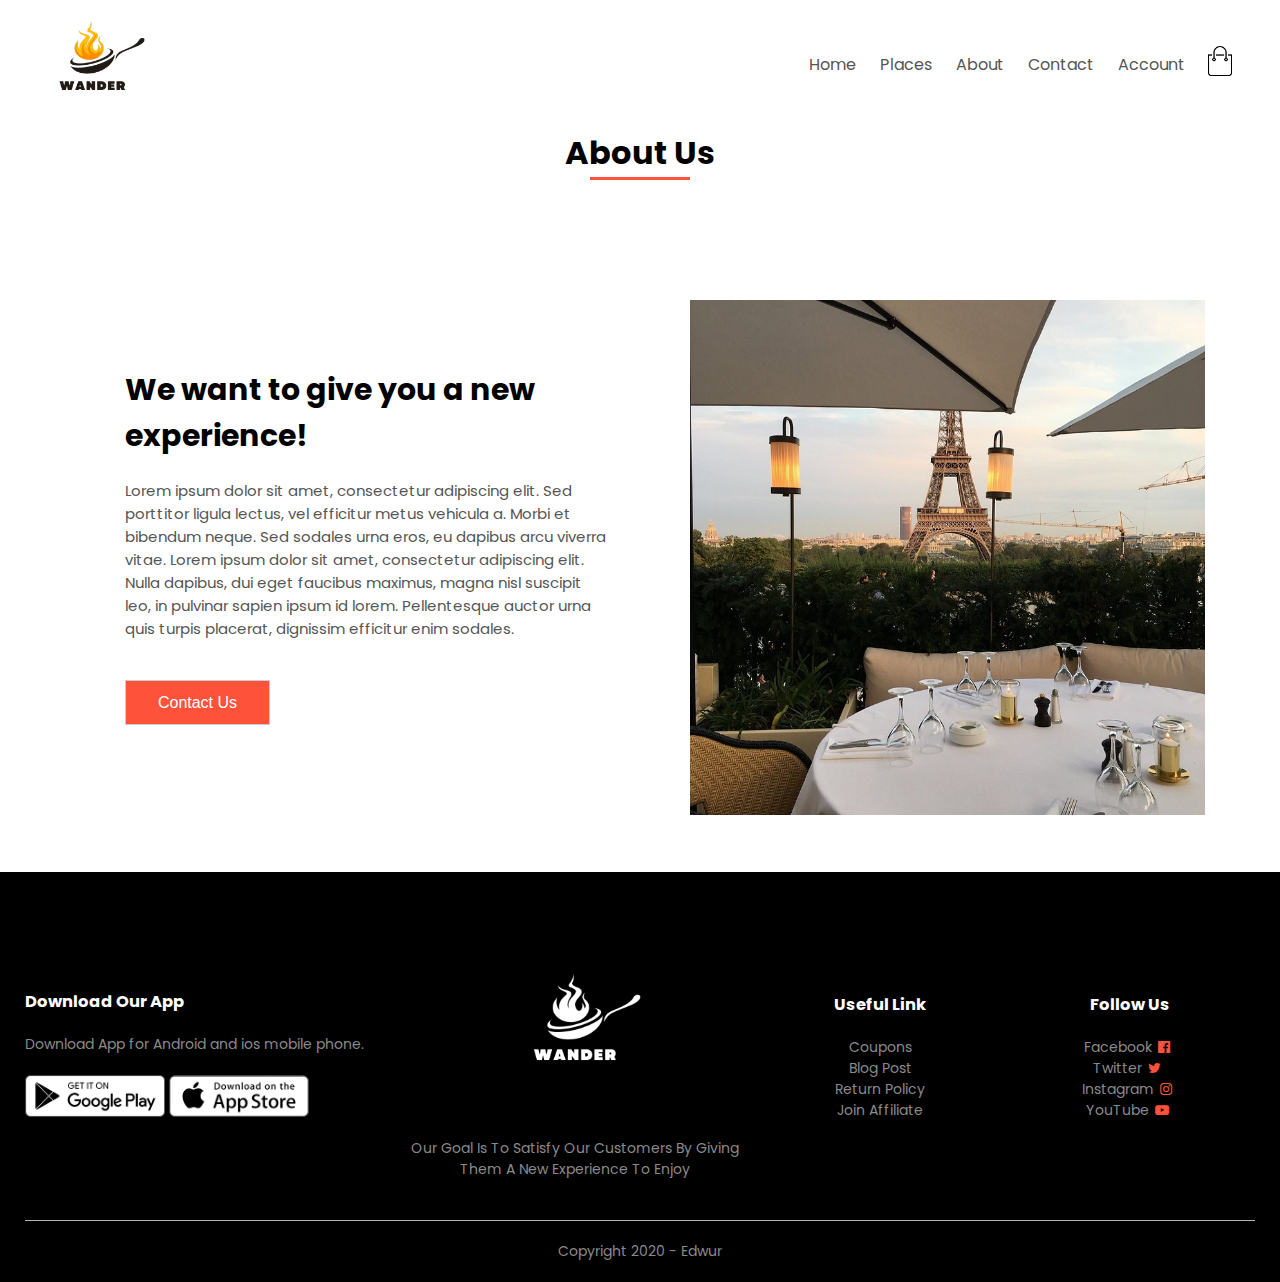
<file: about.html>
<!DOCTYPE html>
<html lang="en">
<head>
    <meta charset="UTF-8">
    <meta name="viewport" content="width=device-width, initial-scale=1.0">
    <title>All Products - Redstore </title>
    <link rel="stylesheet" href="style.css">
    <link rel="preconnect" href="https://fonts.googleapis.com">
<link rel="preconnect" href="https://fonts.gstatic.com" crossorigin>
<link href="https://fonts.googleapis.com/css2?family=Poppins:ital,wght@0,200;0,300;0,400;0,500;0,600;0,700;1,200&display=swap" rel="stylesheet">

<link rel="stylesheet" href="https://cdnjs.cloudflare.com/ajax/libs/font-awesome/4.7.0/css/font-awesome.css">
</head>
<body>    
    <div class="container">
        <div class="navbar">
            <div class="logo">
                <a href="index.html"><img src="images/food_logo1_2.png" width="100px" alt="logo"/></a>
            </div>
            <nav>
                <ul id="MenuItems">
                    <li><a href="index.html">Home</a></li>
                    <li><a href="product.html">Places</a></li>
                    <li><a href="about.html">About</a></li>
                    <li><a href="contact.html">Contact</a></li>
                    <li><a href="account.html">Account</a></li>
                </ul>
            </nav>
            <a href="cart.html"><img src="images/cart.png" width="30px" height="30px"></a>
            <img src="images/menu.png" class="menu-icon" alt="menu" onclick="menutoggle()">
        </div>
        
    </div>

    <!-- ------- About Us ---------- -->
    <div class="small-container about-us">
        <h1>About Us</h1>
        <hr class="about-us line">
        <div class="row">
            <div class="col-2 first">
                <h2>We want to give you a new experience!</h2>
                <p>Lorem ipsum dolor sit amet, consectetur adipiscing elit. Sed porttitor ligula lectus, vel efficitur metus vehicula a. Morbi et bibendum neque. Sed sodales urna eros, eu dapibus arcu viverra vitae. Lorem ipsum dolor sit amet, consectetur adipiscing elit. Nulla dapibus, dui eget faucibus maximus, magna nisl suscipit leo, in pulvinar sapien ipsum id lorem. Pellentesque auctor urna quis turpis placerat, dignissim efficitur enim sodales. </p>
                <a href="contact.html"><button class="btn contact-btn">Contact Us</button></a>
            </div>
            <div class="col-2">
                <img class="employee" src="images/eiffel-tower.jpg" alt="">
            </div>
        </div>
    </div>
    


    <!---- Footer ----->
    <div class="footer">
        <div class="container">
            <div class="row">
                <div class="footer-col-1">
                    <h3>Download Our App</h3>
                    <p>Download App for Android and ios mobile phone.</p>
                    <div class="app-logo">
                        <img src="images/play-store.png" alt="">
                        <img src="images/app-store.png" alt="">
                    </div>
                </div>
                <div class="footer-col-2">
                    <img src="images/food_logo2.png" alt="">
                    <p>Our Goal Is To Satisfy Our Customers By Giving Them A New Experience To Enjoy</p>
                </div>
                <div class="footer-col-3">
                    <h3>Useful Link</h3>
                    <ul>
                        <li>Coupons</li>
                        <li>Blog Post</li>
                        <li>Return Policy</li>
                        <li>Join Affiliate</li>
                    </ul>
                </div>
                <div class="footer-col-4">
                    <h3>Follow Us</h3>
                    <ul class="follow-us">
                        <li>Facebook<i class="fa fa-facebook-official" aria-hidden="true"></i></li>
                        <li>Twitter<i class="fa fa-twitter" aria-hidden="true"></i></li>
                        <li>Instagram<i class="fa fa-instagram" aria-hidden="true"></i></li>
                        <li>YouTube<i class="fa fa-youtube-play" aria-hidden="true"></i></li>
                    </ul>
                </div>

            </div>
            <hr>
            <p class="copyright">Copyright 2020 -  Edwur </p>
        </div>
    </div>
    <!-- JS for toggle menu -->
    <script src="script.js"></script>

</body>
</html>
</file>
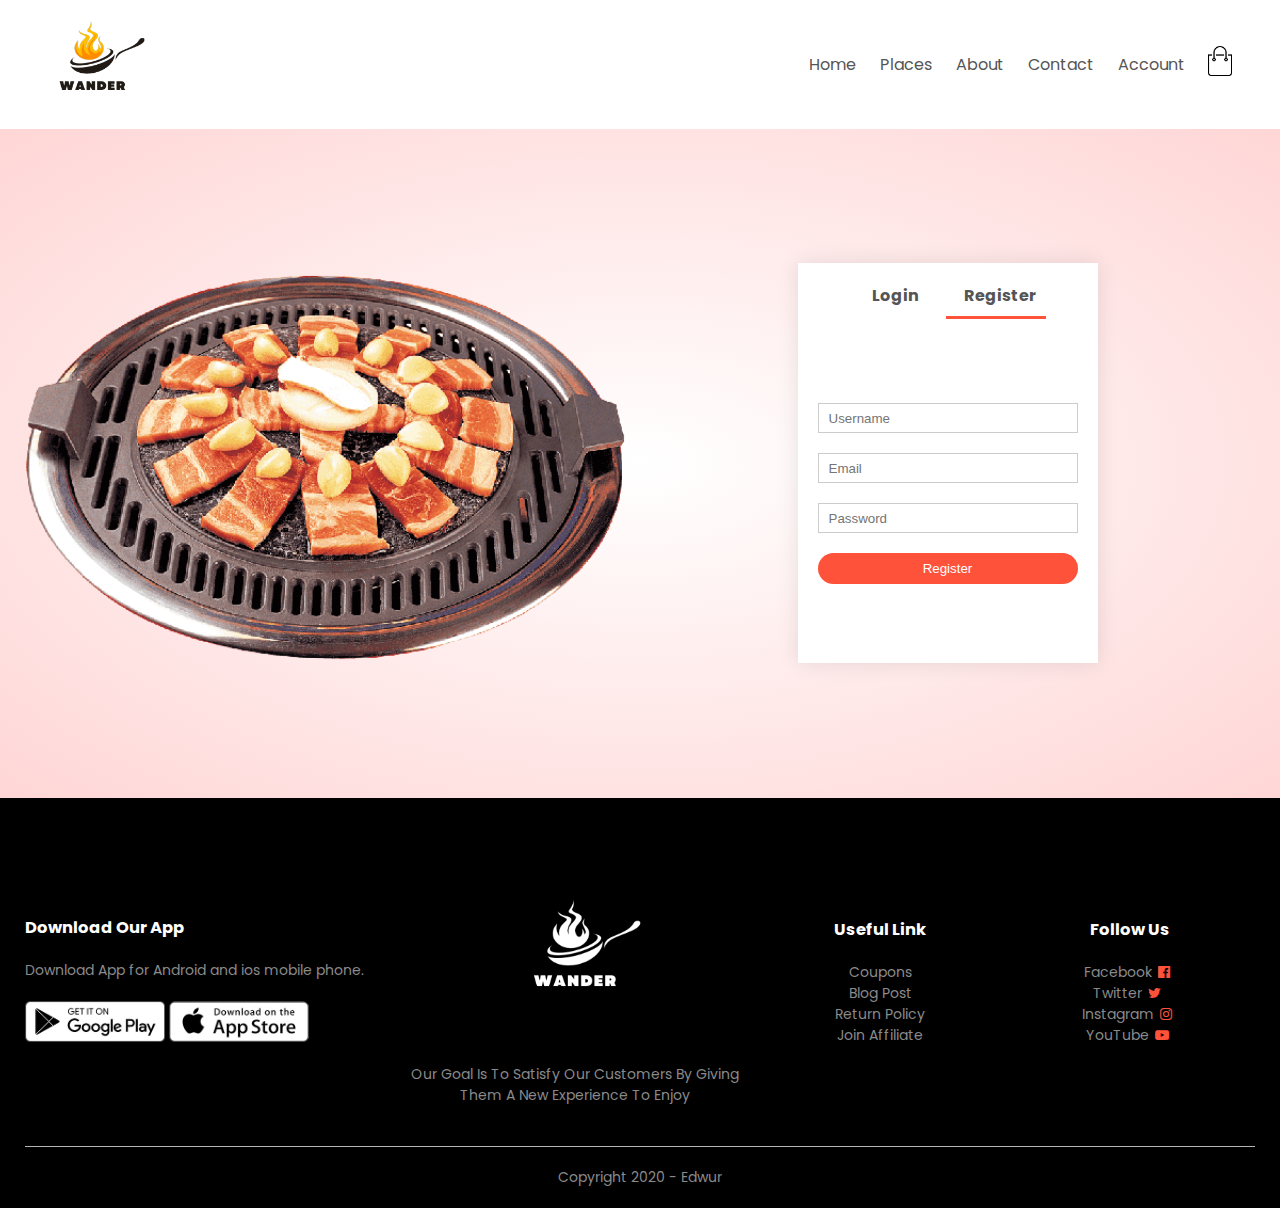
<file: account.html>
<!DOCTYPE html>
<html lang="en">
<head>
    <meta charset="UTF-8">
    <meta name="viewport" content="width=device-width, initial-scale=1.0">
    <title>All Products - Redstore </title>
    <link rel="stylesheet" href="style.css">
    <link rel="preconnect" href="https://fonts.googleapis.com">
<link rel="preconnect" href="https://fonts.gstatic.com" crossorigin>
<link href="https://fonts.googleapis.com/css2?family=Poppins:ital,wght@0,200;0,300;0,400;0,500;0,600;0,700;1,200&display=swap" rel="stylesheet">

<link rel="stylesheet" href="https://cdnjs.cloudflare.com/ajax/libs/font-awesome/4.7.0/css/font-awesome.css">
</head>
<body>    
    <div class="container">
        <div class="navbar">
            <div class="logo">
                <a href="index.html"><img src="images/food_logo1_2.png" width="100px" alt="logo"/></a>
            </div>
            <nav>
                <ul id="MenuItems">
                    <li><a href="index.html">Home</a></li>
                    <li><a href="product.html">Places</a></li>
                    <li><a href="about.html">About</a></li>
                    <li><a href="contact.html">Contact</a></li>
                    <li><a href="account.html">Account</a></li>
                </ul>
            </nav>
            <a href="cart.html"><img src="images/cart.png" width="30px" height="30px"></a>
            <img src="images/menu.png" class="menu-icon" alt="menu" onclick="menutoggle()">
        </div>
        
    </div>

    <!-- -------- account page --------- -->
    <div class="account-page">
        <div class="container">
            <div class="row">
                <div class="col-2">
                    <img src="images/korean-bbq.png" width="100%" alt="">
                </div>
                <div class="col-2">
                    <div class="form-container">
                        <div class="form-btn">
                            <span onclick="login()">Login</span>
                            <span onclick="register()">Register</span>
                            <hr id="Indicator">
                        </div>

                        <form id="LoginForm">
                            <input type="text" placeholder="Username">
                            <input type="password" placeholder="Password">
                            <button type="submit" class="btn">Login</button>
                            <a href="">Forgot Password</a>
                        </form>
                        <form id="RegForm">
                            <input type="text" placeholder="Username">
                            <input type="email" placeholder="Email">
                            <input type="password" placeholder="Password">
                            <button type="submit" class="btn">Register</button>
                        </form>
                    </div>
                </div>
            </div>
        </div>
    </div>


    <!---- Footer ----->
    <div class="footer">
        <div class="container">
            <div class="row">
                <div class="footer-col-1">
                    <h3>Download Our App</h3>
                    <p>Download App for Android and ios mobile phone.</p>
                    <div class="app-logo">
                        <img src="images/play-store.png" alt="">
                        <img src="images/app-store.png" alt="">
                    </div>
                </div>
                <div class="footer-col-2">
                    <img src="images/food_logo2.png" alt="">
                    <p>Our Goal Is To Satisfy Our Customers By Giving Them A New Experience To Enjoy</p>
                </div>
                <div class="footer-col-3">
                    <h3>Useful Link</h3>
                    <ul>
                        <li>Coupons</li>
                        <li>Blog Post</li>
                        <li>Return Policy</li>
                        <li>Join Affiliate</li>
                    </ul>
                </div>
                <div class="footer-col-4">
                    <h3>Follow Us</h3>
                    <ul class="follow-us">
                        <li>Facebook<i class="fa fa-facebook-official" aria-hidden="true"></i></li>
                        <li>Twitter<i class="fa fa-twitter" aria-hidden="true"></i></li>
                        <li>Instagram<i class="fa fa-instagram" aria-hidden="true"></i></li>
                        <li>YouTube<i class="fa fa-youtube-play" aria-hidden="true"></i></li>
                    </ul>
                </div>

            </div>
            <hr>
            <p class="copyright">Copyright 2020 -  Edwur </p>
        </div>
    </div>
    <!-- JS for toggle menu -->
    <script src="script.js"></script>

    <!-- ------- JS for toggle form -------- -->
    <script>
        let LoginForm = document.getElementById("LoginForm")
        let RegForm = document.getElementById("RegForm")
        let Indicator = document.getElementById("Indicator")

            function register(){
                RegForm.style.transform = "translateX(0px)";
                LoginForm.style.transform = "translateX(0px)";
                Indicator.style.transform = "translateX(100px)";
            }

            function login(){
                RegForm.style.transform = "translateX(300px)";
                LoginForm.style.transform = "translateX(300px)";
                Indicator.style.transform = "translateX(0px)";
            }
    </script>
</body>
</html>
</file>
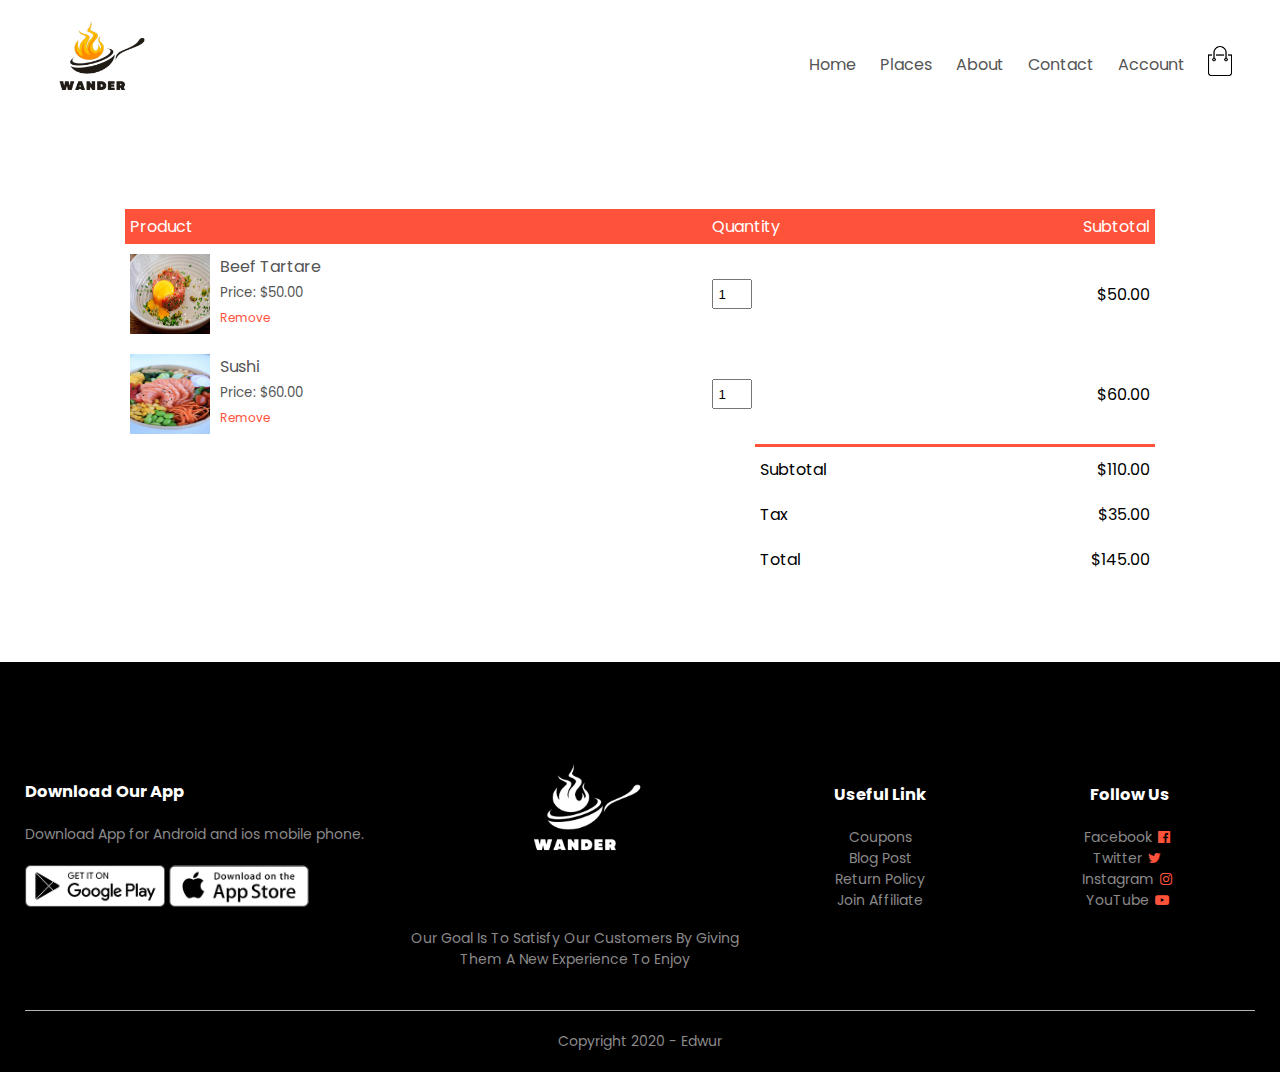
<file: cart.html>
<!DOCTYPE html>
<html lang="en">
<head>
    <meta charset="UTF-8">
    <meta name="viewport" content="width=device-width, initial-scale=1.0">
    <title>All Products - Redstore </title>
    <link rel="stylesheet" href="style.css">
    <link rel="preconnect" href="https://fonts.googleapis.com">
<link rel="preconnect" href="https://fonts.gstatic.com" crossorigin>
<link href="https://fonts.googleapis.com/css2?family=Poppins:ital,wght@0,200;0,300;0,400;0,500;0,600;0,700;1,200&display=swap" rel="stylesheet">

<link rel="stylesheet" href="https://cdnjs.cloudflare.com/ajax/libs/font-awesome/4.7.0/css/font-awesome.css">
</head>
<body>    
    <div class="container">
        <div class="navbar">
            <div class="logo">
                <a href="index.html"><img src="images/food_logo1_2.png" width="100px" alt="logo"/></a>
            </div>
            <nav>
                <ul id="MenuItems">
                    <li><a href="index.html">Home</a></li>
                    <li><a href="product.html">Places</a></li>
                    <li><a href="about.html">About</a></li>
                    <li><a href="contact.html">Contact</a></li>
                    <li><a href="account.html">Account</a></li>
                </ul>
            </nav>
            <a href="cart.html"><img src="images/cart.png" width="30px" height="30px"></a>
            <img src="images/menu.png" class="menu-icon" alt="menu" onclick="menutoggle()">
        </div>
        
    </div>

    <!-- ------ cart items details -------- -->
    <div class="small-container cart-page">

        <table>
            <tr>
                <th>Product</th>
                <th>Quantity</th>
                <th>Subtotal</th>
            </tr>
            <tr>
                <td>
                    <div class="cart-info">
                        <img src="images/beef-tartare.jpg" alt="">
                        <div>
                            <p>Beef Tartare</p>
                            <small>Price: $50.00</small>
                            <br>
                            <a href="">Remove</a>
                        </div>
                    </div>
                </td>
                <td><input type="number" value="1"></td>
                <td>$50.00</td>
            </tr>
            <tr>
                <td>
                    <div class="cart-info">
                        <img src="images/sushi-plate.jpg" alt="">
                        <div>
                            <p>Sushi</p>
                            <small>Price: $60.00</small>
                            <br>
                            <a href="">Remove</a>
                        </div>
                    </div>
                </td>
                <td><input type="number" value="1"></td>
                <td>$60.00</td>
            </tr>
            
        </table>
        
        <div class="total-price">
            <table>
                <tr>
                    <td>Subtotal</td>
                    <td>$110.00</td>
                </tr>
                <tr>
                    <td>Tax</td>
                    <td>$35.00</td>
                </tr>
                <tr>
                    <td>Total</td>
                    <td>$145.00</td>
                </tr>
            </table>
        </div>
    </div>


    <!---- Footer ----->
    <div class="footer">
        <div class="container">
            <div class="row">
                <div class="footer-col-1">
                    <h3>Download Our App</h3>
                    <p>Download App for Android and ios mobile phone.</p>
                    <div class="app-logo">
                        <img src="images/play-store.png" alt="">
                        <img src="images/app-store.png" alt="">
                    </div>
                </div>
                <div class="footer-col-2">
                    <img src="images/food_logo2.png" alt="">
                    <p>Our Goal Is To Satisfy Our Customers By Giving Them A New Experience To Enjoy</p>
                </div>
                <div class="footer-col-3">
                    <h3>Useful Link</h3>
                    <ul>
                        <li>Coupons</li>
                        <li>Blog Post</li>
                        <li>Return Policy</li>
                        <li>Join Affiliate</li>
                    </ul>
                </div>
                <div class="footer-col-4">
                    <h3>Follow Us</h3>
                    <ul class="follow-us">
                        <li>Facebook<i class="fa fa-facebook-official" aria-hidden="true"></i></li>
                        <li>Twitter<i class="fa fa-twitter" aria-hidden="true"></i></li>
                        <li>Instagram<i class="fa fa-instagram" aria-hidden="true"></i></li>
                        <li>YouTube<i class="fa fa-youtube-play" aria-hidden="true"></i></li>
                    </ul>
                </div>

            </div>
            <hr>
            <p class="copyright">Copyright 2020 -  Edwur </p>
        </div>
    </div>
    <!-- JS for toggle menu -->
    <script src="script.js"></script>

</body>
</html>
</file>
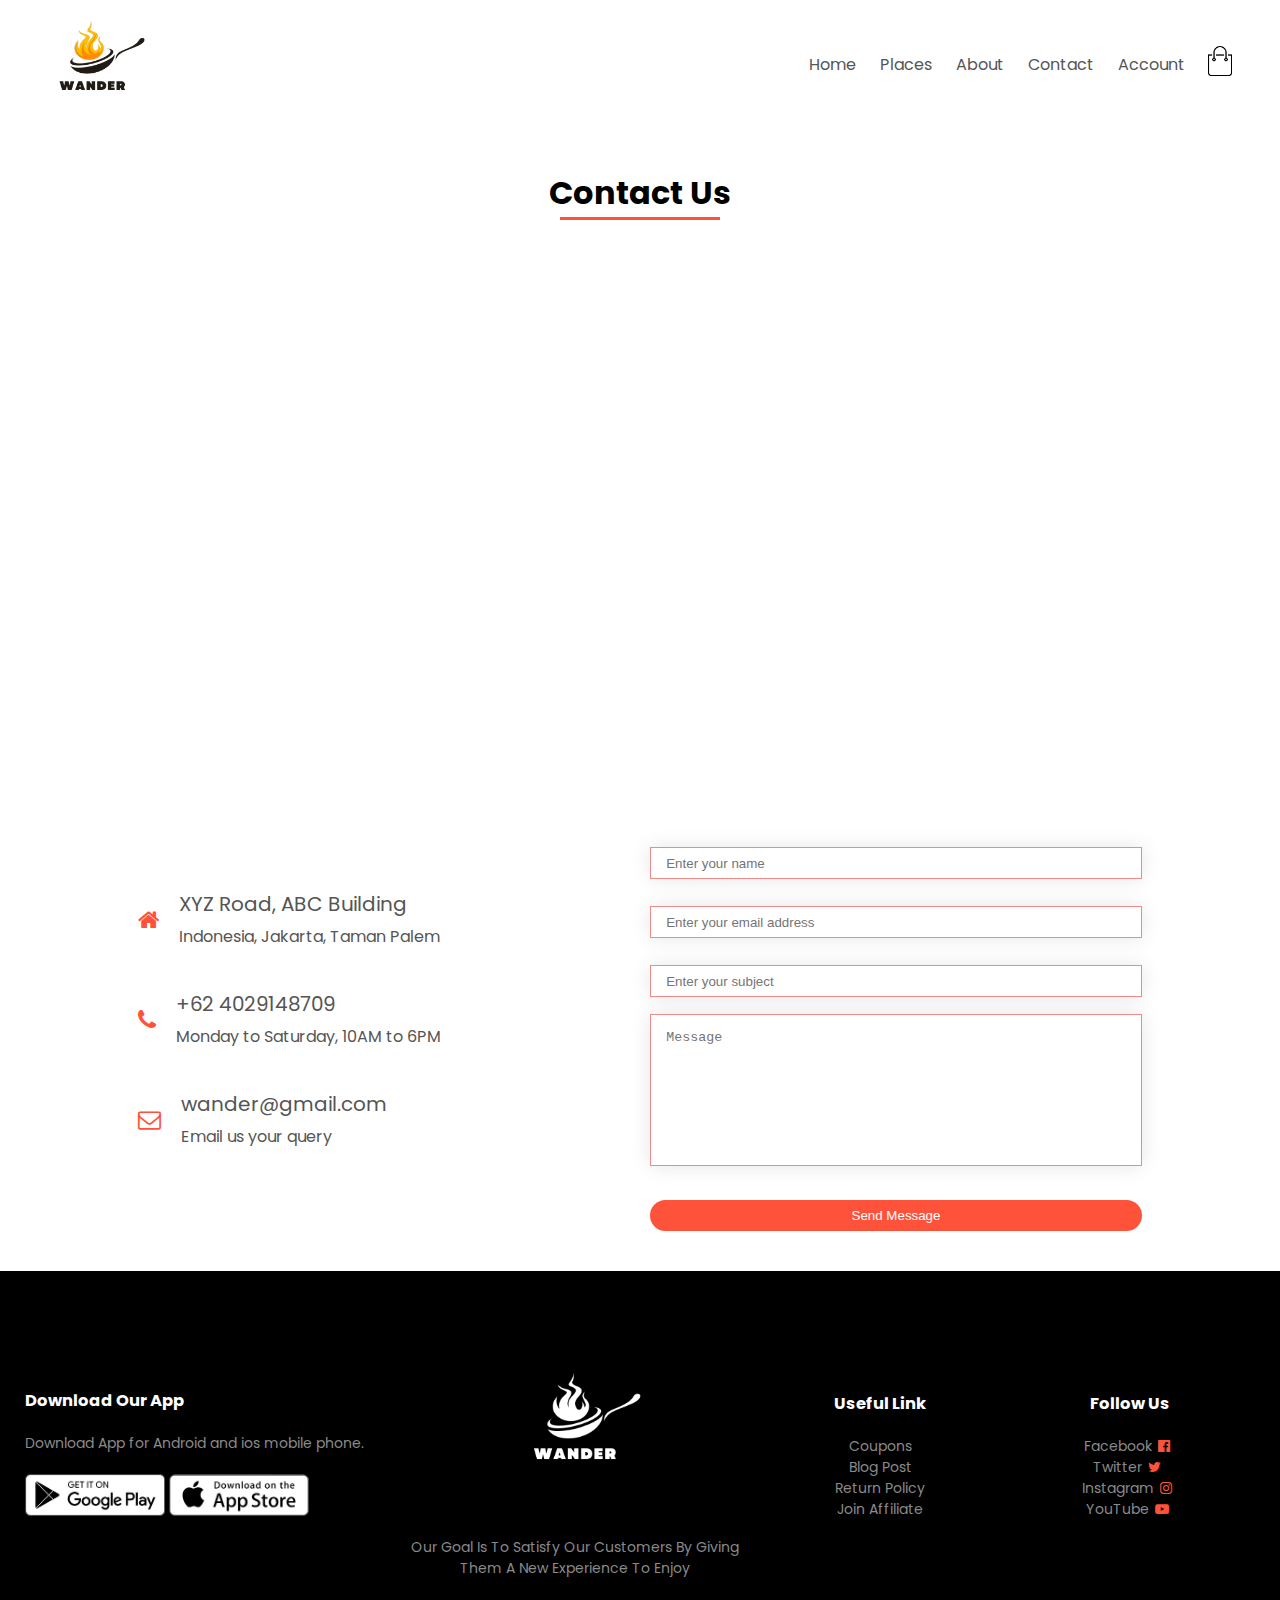
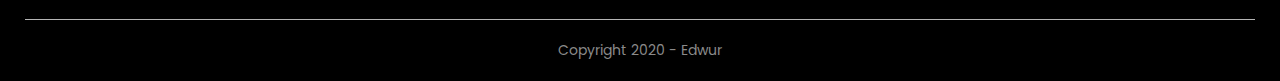
<file: contact.html>
<!DOCTYPE html>
<html lang="en">
<head>
    <meta charset="UTF-8">
    <meta name="viewport" content="width=device-width, initial-scale=1.0">
    <title>All Products - Redstore </title>
    <link rel="stylesheet" href="style.css">
    <link rel="preconnect" href="https://fonts.googleapis.com">
<link rel="preconnect" href="https://fonts.gstatic.com" crossorigin>
<link href="https://fonts.googleapis.com/css2?family=Poppins:ital,wght@0,200;0,300;0,400;0,500;0,600;0,700;1,200&display=swap" rel="stylesheet">

<link rel="stylesheet" href="https://cdnjs.cloudflare.com/ajax/libs/font-awesome/4.7.0/css/font-awesome.css">
</head>
<body>    
    <div class="container">
        <div class="navbar">
            <div class="logo">
                <a href="index.html"><img src="images/food_logo1_2.png" width="100px" alt="logo"/></a>
            </div>
            <nav>
                <ul id="MenuItems">
                    <li><a href="index.html">Home</a></li>
                    <li><a href="product.html">Places</a></li>
                    <li><a href="about.html">About</a></li>
                    <li><a href="contact.html">Contact</a></li>
                    <li><a href="account.html">Account</a></li>
                </ul>
            </nav>
            <a href="cart.html"><img src="images/cart.png" width="30px" height="30px"></a>
            <img src="images/menu.png" class="menu-icon" alt="menu" onclick="menutoggle()">
        </div>
        
    </div>
    <!-- ------- Contact Us -------- -->

    <div class="small-container contact-container">
        <h1>Contact Us</h1>
        <hr class="line">
    </div>

    <section class="location">
        <iframe src="https://www.google.com/maps/embed?pb=!1m18!1m12!1m3!1d2481.794625742212!2d0.03126567594276563!3d51.53532660866358!2m3!1f0!2f0!3f0!3m2!1i1024!2i768!4f13.1!3m3!1m2!1s0x47d8a7c7925b84c7%3A0x7f90b5df104ff590!2sInnovative%20College%20London!5e0!3m2!1sen!2sid!4v1683376587238!5m2!1sen!2sid" width="600" height="450" style="border:0;" allowfullscreen="" loading="lazy" referrerpolicy="no-referrer-when-downgrade"></iframe>
    </section>

    <section class="contact-us">
        
        <div class="row">
            <div class="contact-col">
                <div>
                    <i class="fa fa-home" aria-hidden="true"></i>
                    <span>
                        <h5>XYZ Road, ABC Building</h5>
                        <p>Indonesia, Jakarta, Taman Palem</p>
                    </span>
                </div>
                <div>
                    <i class="fa fa-phone" aria-hidden="true"></i>
                    <span>
                        <h5>+62 4029148709</h5>
                        <p>Monday to Saturday, 10AM to 6PM</p>
                    </span>
                </div>
                <div>
                    <i class="fa fa-envelope-o" aria-hidden="true"></i>
                    <span>
                        <h5>wander@gmail.com</h5>
                        <p>Email us your query</p>
                    </span>
                </div>
            </div>
            <div class="contact-col">

                <form onsubmit="sendEmail(); reset(); return false;">
                    <input type="text" name="name" placeholder="Enter your name" id="name" required>
                    <input type="email" name="email" placeholder="Enter your email address" id="email" required>
                    <input type="text" name="subject" placeholder="Enter your subject" id="subject" required>
                    <textarea rows="8" name="message" placeholder="Message" id="message" required></textarea>
                    <button type="submit" class="btn">Send Message</button>
                </form>

            <!-- -------- Email Autoresponder Functionality ---------- -->
            <script src="https://smtpjs.com/v3/smtp.js"></script>
            <script>

                function sendEmail(){
                    Email.send({
                        SecureToken: "97a1529e-d3f4-48ff-931d-61e5f20d6404", //97a1529e-d3f4-48ff-931d-61e5f20d6404
                        To : 'edwardvincentius6@gmail.com',
                        From : document.getElementById("email").value,
                        Subject : document.getElementById("subject").value,
                        Body : document.getElementById("message").value
                    }).then(
                    message => alert(message)
                    );
                }
                
            </script>
            </div>
        </div>
    </section>



    <!---- Footer ----->
    <div class="footer">
        <div class="container">
            <div class="row">
                <div class="footer-col-1">
                    <h3>Download Our App</h3>
                    <p>Download App for Android and ios mobile phone.</p>
                    <div class="app-logo">
                        <img src="images/play-store.png" alt="">
                        <img src="images/app-store.png" alt="">
                    </div>
                </div>
                <div class="footer-col-2">
                    <img src="images/food_logo2.png" alt="">
                    <p>Our Goal Is To Satisfy Our Customers By Giving Them A New Experience To Enjoy</p>
                </div>
                <div class="footer-col-3">
                    <h3>Useful Link</h3>
                    <ul>
                        <li>Coupons</li>
                        <li>Blog Post</li>
                        <li>Return Policy</li>
                        <li>Join Affiliate</li>
                    </ul>
                </div>
                <div class="footer-col-4">
                    <h3>Follow Us</h3>
                    <ul class="follow-us">
                        <li>Facebook<i class="fa fa-facebook-official" aria-hidden="true"></i></li>
                        <li>Twitter<i class="fa fa-twitter" aria-hidden="true"></i></li>
                        <li>Instagram<i class="fa fa-instagram" aria-hidden="true"></i></li>
                        <li>YouTube<i class="fa fa-youtube-play" aria-hidden="true"></i></li>
                    </ul>
                </div>

            </div>
            <hr>
            <p class="copyright">Copyright 2020 -  Edwur </p>
        </div>
    </div>
    <!-- JS for toggle menu -->
    <script src="script.js"></script>

</body>
</html>
</file>
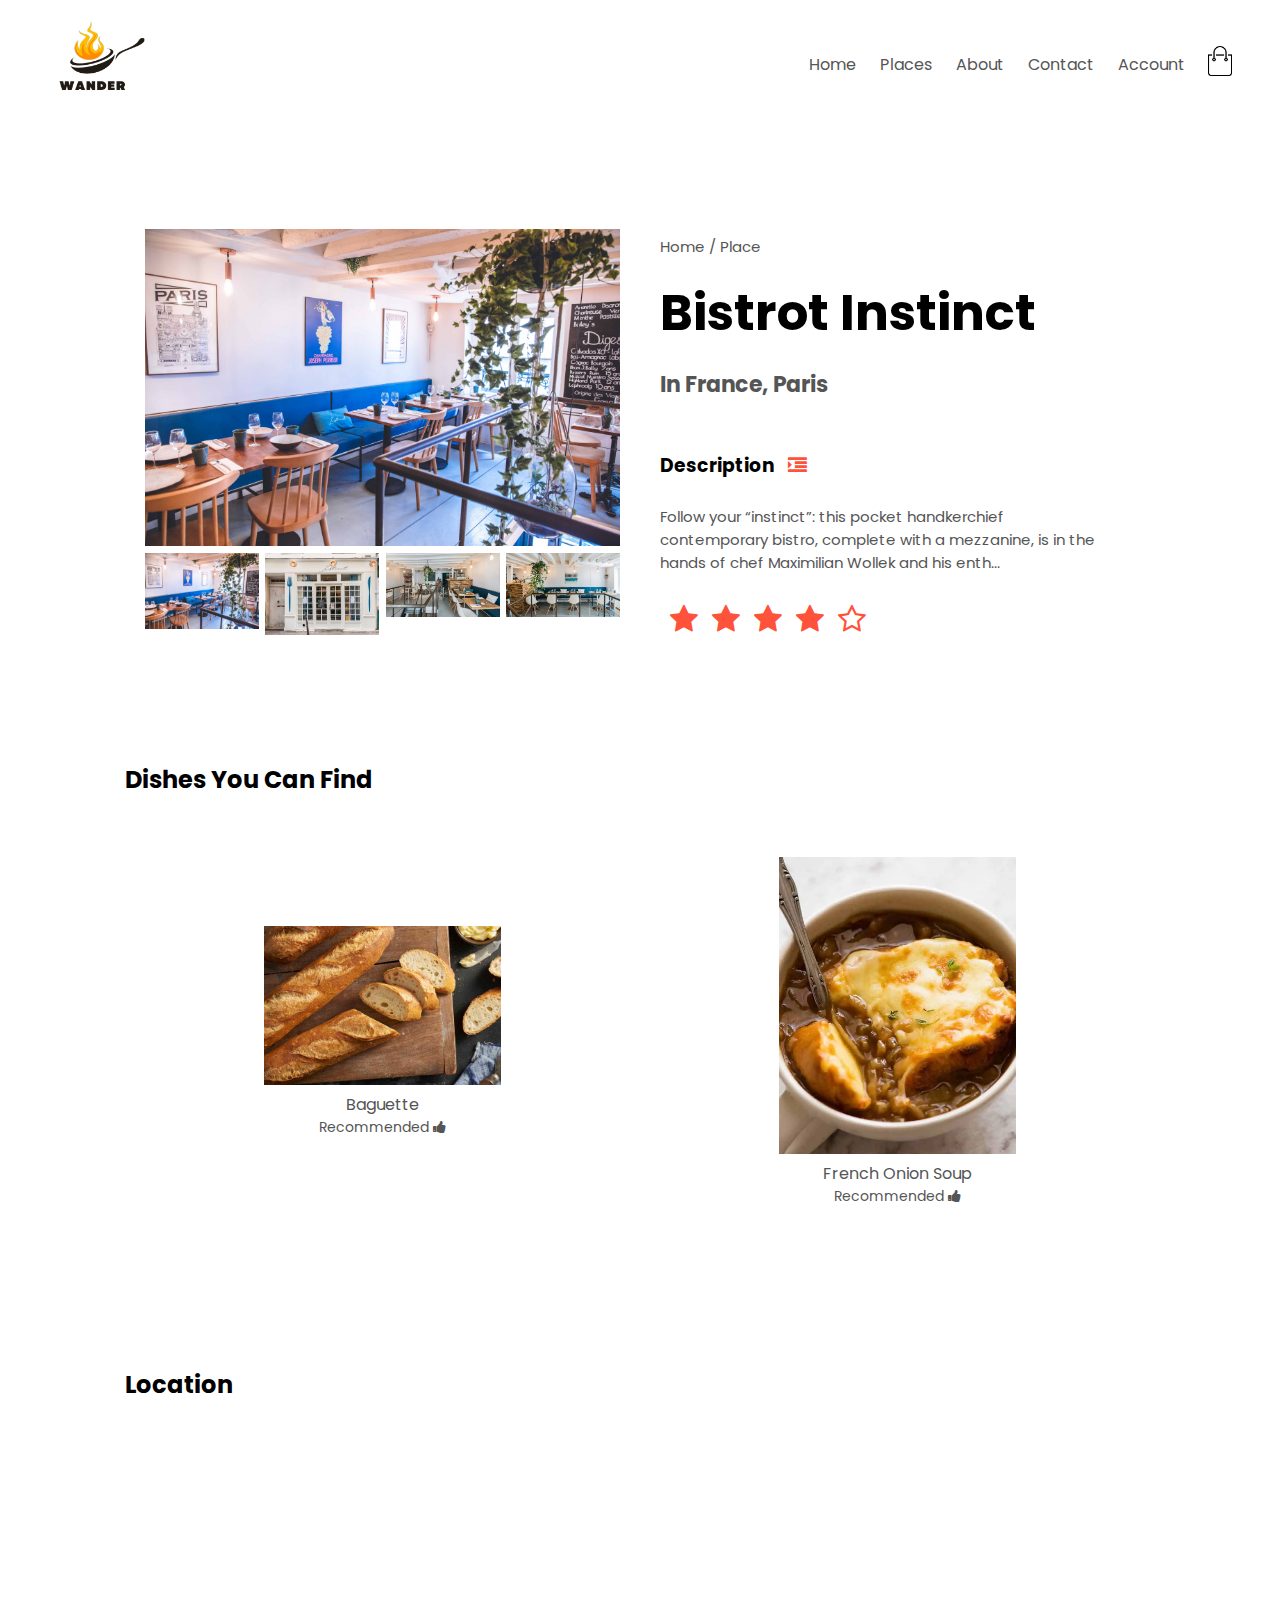
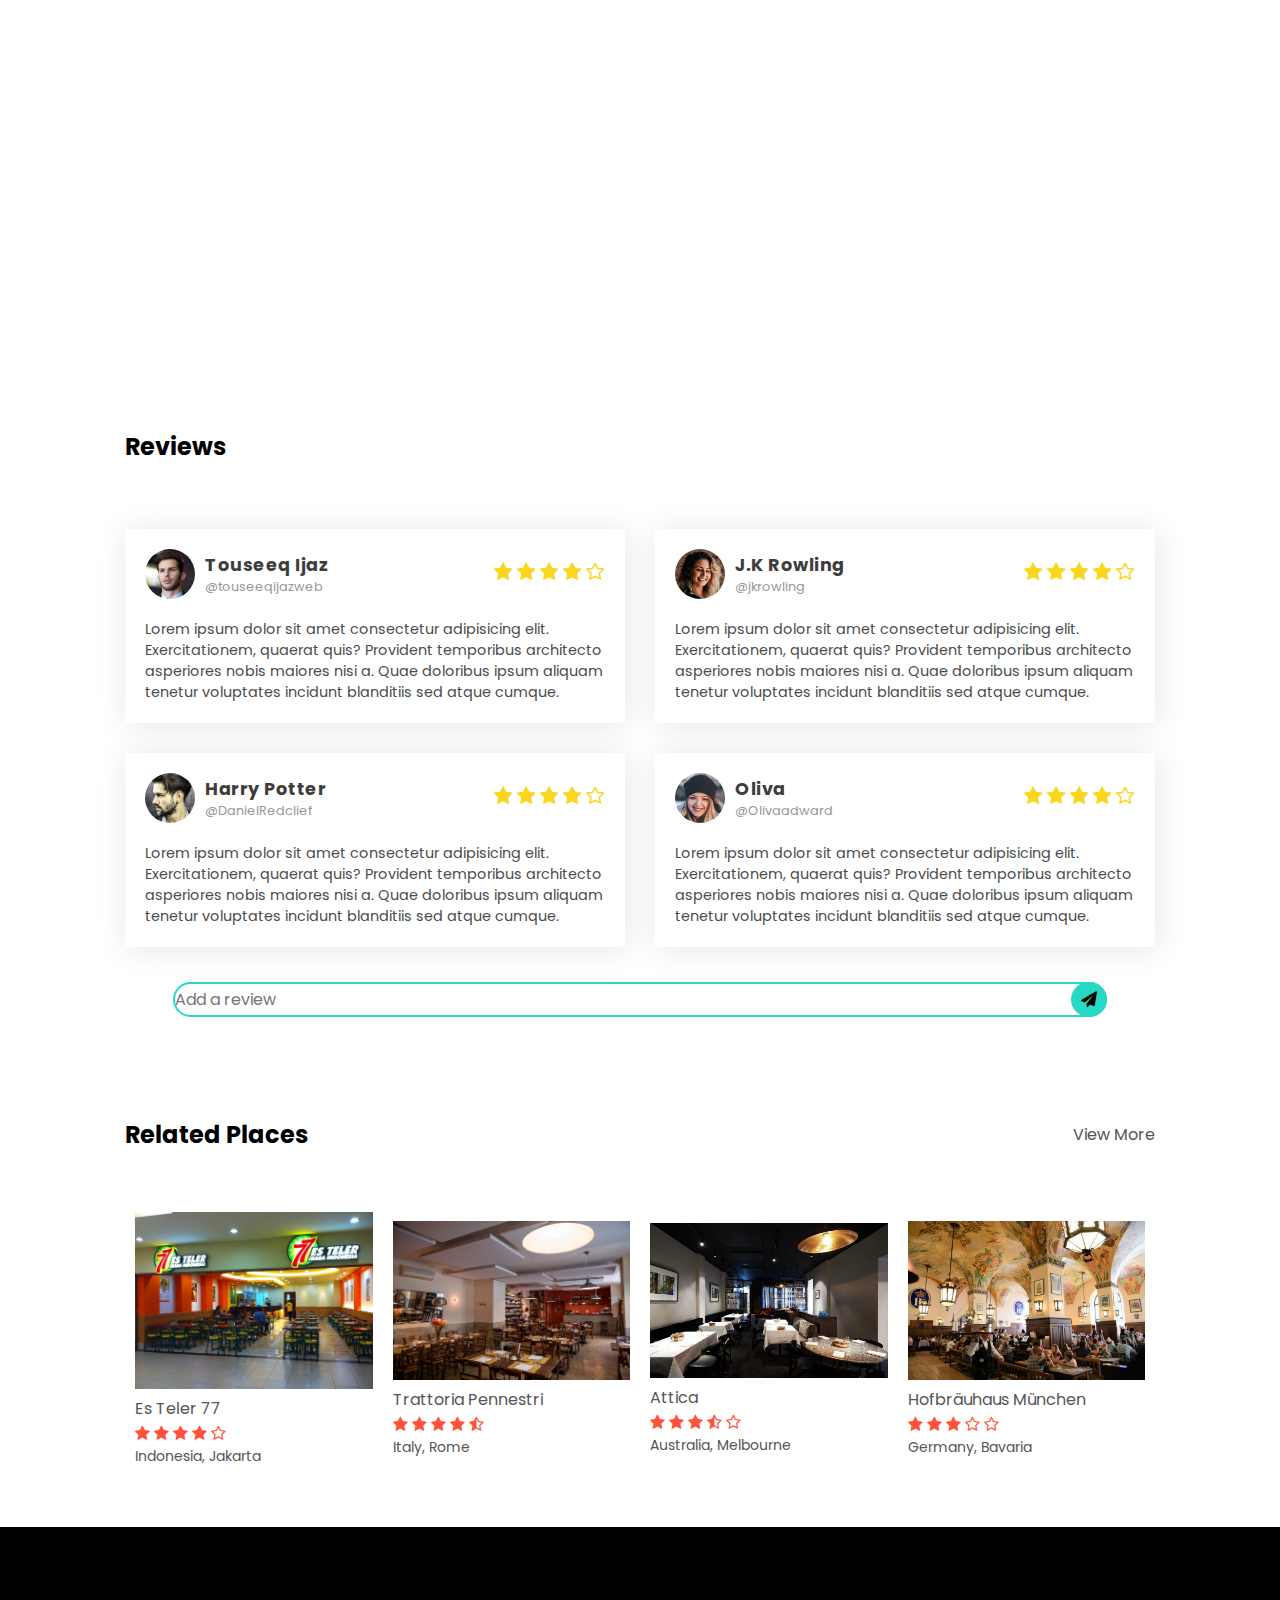
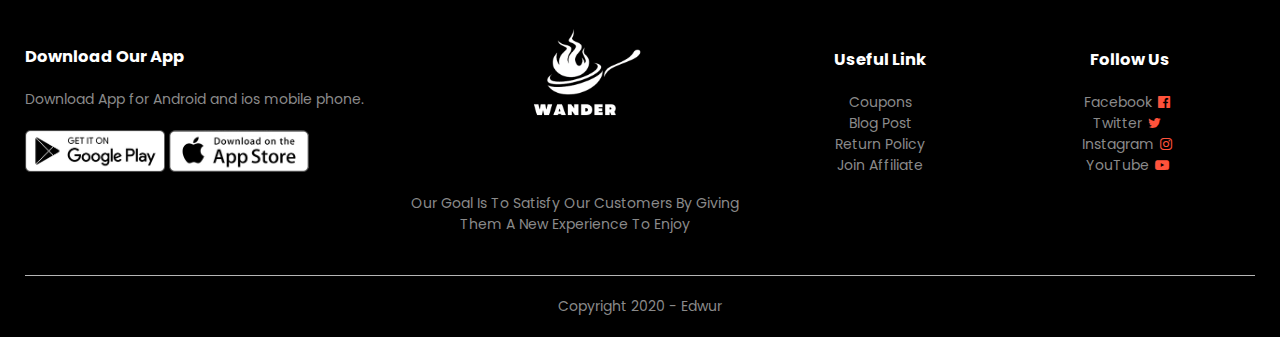
<file: product-details2.html>
<!DOCTYPE html>
<html lang="en">
<head>
    <meta charset="UTF-8">
    <meta name="viewport" content="width=device-width, initial-scale=1.0">
    <title>All Products - Redstore </title>
    <link rel="stylesheet" href="style.css">
    <link rel="preconnect" href="https://fonts.googleapis.com">
<link rel="preconnect" href="https://fonts.gstatic.com" crossorigin>
<link href="https://fonts.googleapis.com/css2?family=Poppins:ital,wght@0,200;0,300;0,400;0,500;0,600;0,700;1,200&display=swap" rel="stylesheet">

<link rel="stylesheet" href="https://cdnjs.cloudflare.com/ajax/libs/font-awesome/4.7.0/css/font-awesome.css">
<!--Fav-icon------------------------------>
<link rel="shortcut icon" href="images/fav-icon.png"/>
<!--poppins-font-family------------------->
<link rel="preconnect" href="https://fonts.gstatic.com">
<link href="https://fonts.googleapis.com/css2?family=Poppins:ital,wght@0,100;0,200;0,300;0,400;0,500;0,600;0,700;0,800;0,900;1,100;1,200;1,300;1,400;1,500;1,600;1,700;1,800;1,900&display=swap" rel="stylesheet">

</head>
<body>    
    <div class="container">
        <div class="navbar">
            <div class="logo">
                <a href="index.html"><img src="images/food_logo1_2.png" width="100px" alt="logo"/></a>
            </div>
            <nav>
                <ul id="MenuItems">
                    <li><a href="index.html">Home</a></li>
                    <li><a href="product.html">Places</a></li>
                    <li><a href="about.html">About</a></li>
                    <li><a href="contact.html">Contact</a></li>
                    <li><a href="account.html">Account</a></li>
                </ul>
            </nav>
            <a href="cart.html"><img src="images/cart.png" width="30px" height="30px"></a>
            <img src="images/menu.png" class="menu-icon" alt="menu" onclick="menutoggle()">
        </div>
        
    </div>

    <!-- ----- single product details ------- -->

    <div class="small-container single-product">
        <div class="row">
            <div class="col-2">
                <img src="images/bistrot-instinct.avif" width="100%" id="ProductImg">

                <div class="small-img-row">
                    <div class="small-img-col">
                        <img src="images/bistrot-instinct.avif" width="100%" alt="" class="small-img">
                    </div>
                    <div class="small-img-col">
                        <img src="images/bistrot-instinct2.jpg" width="100%" alt="" class="small-img">
                    </div>
                    <div class="small-img-col">
                        <img src="images/bistrot-instinct3.jpg" width="100%" alt="" class="small-img">
                    </div>
                    <div class="small-img-col">
                        <img src="images/bistrot-instinct4.jpg" width="100%" alt="" class="small-img">
                    </div>
                </div>
            </div>
            <div class="col-2">
                <p>Home / Place</p>
                <h1>Bistrot Instinct</h1>
                <h4>In France, Paris</h4>
                <h3 class="place-description">Description <i class="fa fa-indent"></i></h3>
                <br>
                <p>Follow your “instinct”: this pocket handkerchief contemporary bistro, complete with a mezzanine, is in the hands of chef Maximilian Wollek and his enth...</p>
                
                    <div class="rating-details">
                        <i class="fa fa-star"></i>
                        <i class="fa fa-star"></i>
                        <i class="fa fa-star"></i>
                        <i class="fa fa-star"></i>
                        <i class="fa fa-star-o" aria-hidden="true"></i>
                    </div>
            </div>
        
            
        </div>
    </div>

    <!--- Dishes ---->
    <div class="small-container">
        <div class="row row-2">
            <h2>Dishes You Can Find</h2>
        </div>
    </div>

    <div class="small-container">
        <div class="row">
            <div class="col-4">
                <img src="images/restaurant_2_food1.jpg" alt="">
                <h4 class="food-title">Baguette</h4>
                <p class="food-title">Recommended <i class="fa fa-thumbs-up" aria-hidden="true"></i></p>
            </div>
            <div class="col-4">
                <img src="images/french_onion_soup.webp" alt="">
                <h4 class="food-title">French Onion Soup</h4>
                <p class="food-title">Recommended <i class="fa fa-thumbs-up" aria-hidden="true"></i></p>
            </div>
            

        </div>
        
    </div>

    <!--- Location ---->
    <div class="small-container">
        <div class="row row-2">
            <h2>Location</h2>
        </div>
    </div>

    <section class="location small-location">
        <iframe src="https://www.google.com/maps/embed?pb=!1m18!1m12!1m3!1d2624.710914955737!2d2.360013975731363!3d48.863722700332204!2m3!1f0!2f0!3f0!3m2!1i1024!2i768!4f13.1!3m3!1m2!1s0x47e66faa32787fcd%3A0x375b2fb6cd6dcfef!2sBistrot%20Instinct!5e0!3m2!1sen!2sid!4v1697807850539!5m2!1sen!2sid" width="600" height="450" style="border:0;" allowfullscreen="" loading="lazy" referrerpolicy="no-referrer-when-downgrade"></iframe>
    </section>

    <!--- Reviews ---->
    <div class="small-container">
        <div class="row row-2">
            <h2>Reviews</h2>
        </div>
    </div>


        <!--Testimonials------------------->
        <section id="testimonials">
            <!--testimonials-box-container------>
            <div class="testimonial-box-container">
                <!--BOX-1-------------->
                <div class="testimonial-box">
                    <!--top------------------------->
                    <div class="box-top">
                        <!--profile----->
                        <div class="profile">
                            <!--img---->
                            <div class="profile-img">
                                <img src="images/review_4.png" />
                            </div>
                            <!--name-and-username-->
                            <div class="name-user">
                                <strong>Touseeq Ijaz</strong>
                                <span>@touseeqijazweb</span>
                            </div>
                        </div>
                        <!--reviews------>
                        <div class="reviews">
                            <i class="fa fa-star"></i>
                            <i class="fa fa-star"></i>
                            <i class="fa fa-star"></i>
                            <i class="fa fa-star"></i>
                            <i class="fa fa-star-o"></i><!--Empty star-->
                        </div>
                    </div>
                    <!--Comments---------------------------------------->
                    <div class="client-comment">
                        <p>Lorem ipsum dolor sit amet consectetur adipisicing elit. Exercitationem, quaerat quis? Provident temporibus architecto asperiores nobis maiores nisi a. Quae doloribus ipsum aliquam tenetur voluptates incidunt blanditiis sed atque cumque.</p>
                    </div>
                </div>
                <!--BOX-2-------------->
                <div class="testimonial-box">
                    <!--top------------------------->
                    <div class="box-top">
                        <!--profile----->
                        <div class="profile">
                            <!--img---->
                            <div class="profile-img">
                                <img src="images/review_3.png" />
                            </div>
                            <!--name-and-username-->
                            <div class="name-user">
                                <strong>J.K Rowling</strong>
                                <span>@jkrowling</span>
                            </div>
                        </div>
                        <!--reviews------>
                        <div class="reviews">
                            <i class="fa fa-star"></i>
                            <i class="fa fa-star"></i>
                            <i class="fa fa-star"></i>
                            <i class="fa fa-star"></i>
                            <i class="fa fa-star-o"></i><!--Empty star-->
                        </div>
                    </div>
                    <!--Comments---------------------------------------->
                    <div class="client-comment">
                        <p>Lorem ipsum dolor sit amet consectetur adipisicing elit. Exercitationem, quaerat quis? Provident temporibus architecto asperiores nobis maiores nisi a. Quae doloribus ipsum aliquam tenetur voluptates incidunt blanditiis sed atque cumque.</p>
                    </div>
                </div>
                <!--BOX-3-------------->
                <div class="testimonial-box">
                    <!--top------------------------->
                    <div class="box-top">
                        <!--profile----->
                        <div class="profile">
                            <!--img---->
                            <div class="profile-img">
                                <img src="images/review_2.png" />
                            </div>
                            <!--name-and-username-->
                            <div class="name-user">
                                <strong>Harry Potter</strong>
                                <span>@DanielRedclief</span>
                            </div>
                        </div>
                        <!--reviews------>
                        <div class="reviews">
                            <i class="fa fa-star"></i>
                            <i class="fa fa-star"></i>
                            <i class="fa fa-star"></i>
                            <i class="fa fa-star"></i>
                            <i class="fa fa-star-o"></i><!--Empty star-->
                        </div>
                    </div>
                    <!--Comments---------------------------------------->
                    <div class="client-comment">
                        <p>Lorem ipsum dolor sit amet consectetur adipisicing elit. Exercitationem, quaerat quis? Provident temporibus architecto asperiores nobis maiores nisi a. Quae doloribus ipsum aliquam tenetur voluptates incidunt blanditiis sed atque cumque.</p>
                    </div>
                </div>
                <!--BOX-4-------------->
                <div class="testimonial-box">
                    <!--top------------------------->
                    <div class="box-top">
                        <!--profile----->
                        <div class="profile">
                            <!--img---->
                            <div class="profile-img">
                                <img src="images/review_1.png" />
                            </div>
                            <!--name-and-username-->
                            <div class="name-user">
                                <strong>Oliva</strong>
                                <span>@Olivaadward</span>
                            </div>
                        </div>
                        <!--reviews------>
                        <div class="reviews">
                            <i class="fa fa-star"></i>
                            <i class="fa fa-star"></i>
                            <i class="fa fa-star"></i>
                            <i class="fa fa-star"></i>
                            <i class="fa fa-star-o"></i><!--Empty star-->
                        </div>
                    </div>
                    <!--Comments---------------------------------------->
                    <div class="client-comment">
                        <p>Lorem ipsum dolor sit amet consectetur adipisicing elit. Exercitationem, quaerat quis? Provident temporibus architecto asperiores nobis maiores nisi a. Quae doloribus ipsum aliquam tenetur voluptates incidunt blanditiis sed atque cumque.</p>
                    </div>
                </div>
            </div>
            <span class="input-container">
            <input type="text" placeholder="Add a review" class="review-input" />
            <span class="send-button"><i class="fa fa-paper-plane" aria-hidden="true"></i></span>
            </span>
        </section>



    <!-- ------- title ------- -->
        <div class="small-container">
            <div class="row row-2">
                <h2>Related Places</h2>
                <p>View More</p>
            </div>
        </div>

    <!-- ------- products ------ -->

    <div class="small-container">
        <div class="row">
            <div class="col-4">
                <img src="images/restaurant_5.jpg" alt="">
                <h4>Es Teler 77</h4>
                <div class="rating">
                    <i class="fa fa-star"></i>
                    <i class="fa fa-star"></i>
                    <i class="fa fa-star"></i>
                    <i class="fa fa-star"></i>
                    <i class="fa fa-star-o" aria-hidden="true"></i>
                </div>
                <p>Indonesia, Jakarta</p>
            </div>
            <div class="col-4">
                <img src="images/restaurant_6_2.png" alt="">
                <h4>Trattoria Pennestri</h4>
                <div class="rating">
                    <i class="fa fa-star"></i>
                    <i class="fa fa-star"></i>
                    <i class="fa fa-star"></i>
                    <i class="fa fa-star"></i>
                    <i class="fa fa-star-half-o" aria-hidden="true"></i>
                </div>
                <p>Italy, Rome</p>
            </div>
            <div class="col-4">
                <img src="images/restaurant_7.jpg" alt="">
                <h4>Attica</h4>
                <div class="rating">
                    <i class="fa fa-star"></i>
                    <i class="fa fa-star"></i>
                    <i class="fa fa-star"></i>
                    <i class="fa fa-star-half-o"></i>
                    <i class="fa fa-star-o" aria-hidden="true"></i>
                </div>
                <p>Australia, Melbourne</p>
            </div>
            <div class="col-4">
                <img src="images/restaurant_8.jpg" alt="">
                <h4>Hofbräuhaus München</h4>
                <div class="rating">
                    <i class="fa fa-star"></i>
                    <i class="fa fa-star"></i>
                    <i class="fa fa-star"></i>
                    <i class="fa fa-star-o"></i>
                    <i class="fa fa-star-o" aria-hidden="true"></i>
                </div>
                <p>Germany, Bavaria</p>
            </div>

        </div>
        
    </div>

    <!---- Footer ----->
    <div class="footer">
        <div class="container">
            <div class="row">
                <div class="footer-col-1">
                    <h3>Download Our App</h3>
                    <p>Download App for Android and ios mobile phone.</p>
                    <div class="app-logo">
                        <img src="images/play-store.png" alt="">
                        <img src="images/app-store.png" alt="">
                    </div>
                </div>
                <div class="footer-col-2">
                    <img src="images/food_logo2.png" alt="">
                    <p>Our Goal Is To Satisfy Our Customers By Giving Them A New Experience To Enjoy</p>
                </div>
                <div class="footer-col-3">
                    <h3>Useful Link</h3>
                    <ul>
                        <li>Coupons</li>
                        <li>Blog Post</li>
                        <li>Return Policy</li>
                        <li>Join Affiliate</li>
                    </ul>
                </div>
                <div class="footer-col-4">
                    <h3>Follow Us</h3>
                    <ul class="follow-us">
                        <li>Facebook<i class="fa fa-facebook-official" aria-hidden="true"></i></li>
                        <li>Twitter<i class="fa fa-twitter" aria-hidden="true"></i></li>
                        <li>Instagram<i class="fa fa-instagram" aria-hidden="true"></i></li>
                        <li>YouTube<i class="fa fa-youtube-play" aria-hidden="true"></i></li>
                    </ul>
                </div>

            </div>
            <hr>
            <p class="copyright">Copyright 2020 -  Edwur </p>
        </div>
    </div>
    <!-- JS for toggle menu -->
    <script src="script.js"></script>

    <!-- js for product gallery -->
    <script>
        let ProductImg = document.getElementById("ProductImg");
        let SmallImg = document.getElementsByClassName("small-img"); //an array

        SmallImg[0].onclick = function() {
            ProductImg.src = SmallImg[0].src;
        }
        SmallImg[1].onclick = function() {
            ProductImg.src = SmallImg[1].src;
        }
        SmallImg[2].onclick = function() {
            ProductImg.src = SmallImg[2].src;
        }
        SmallImg[3].onclick = function() {
            ProductImg.src = SmallImg[3].src;
        }

    </script>
    
</body>
</html>
</file>
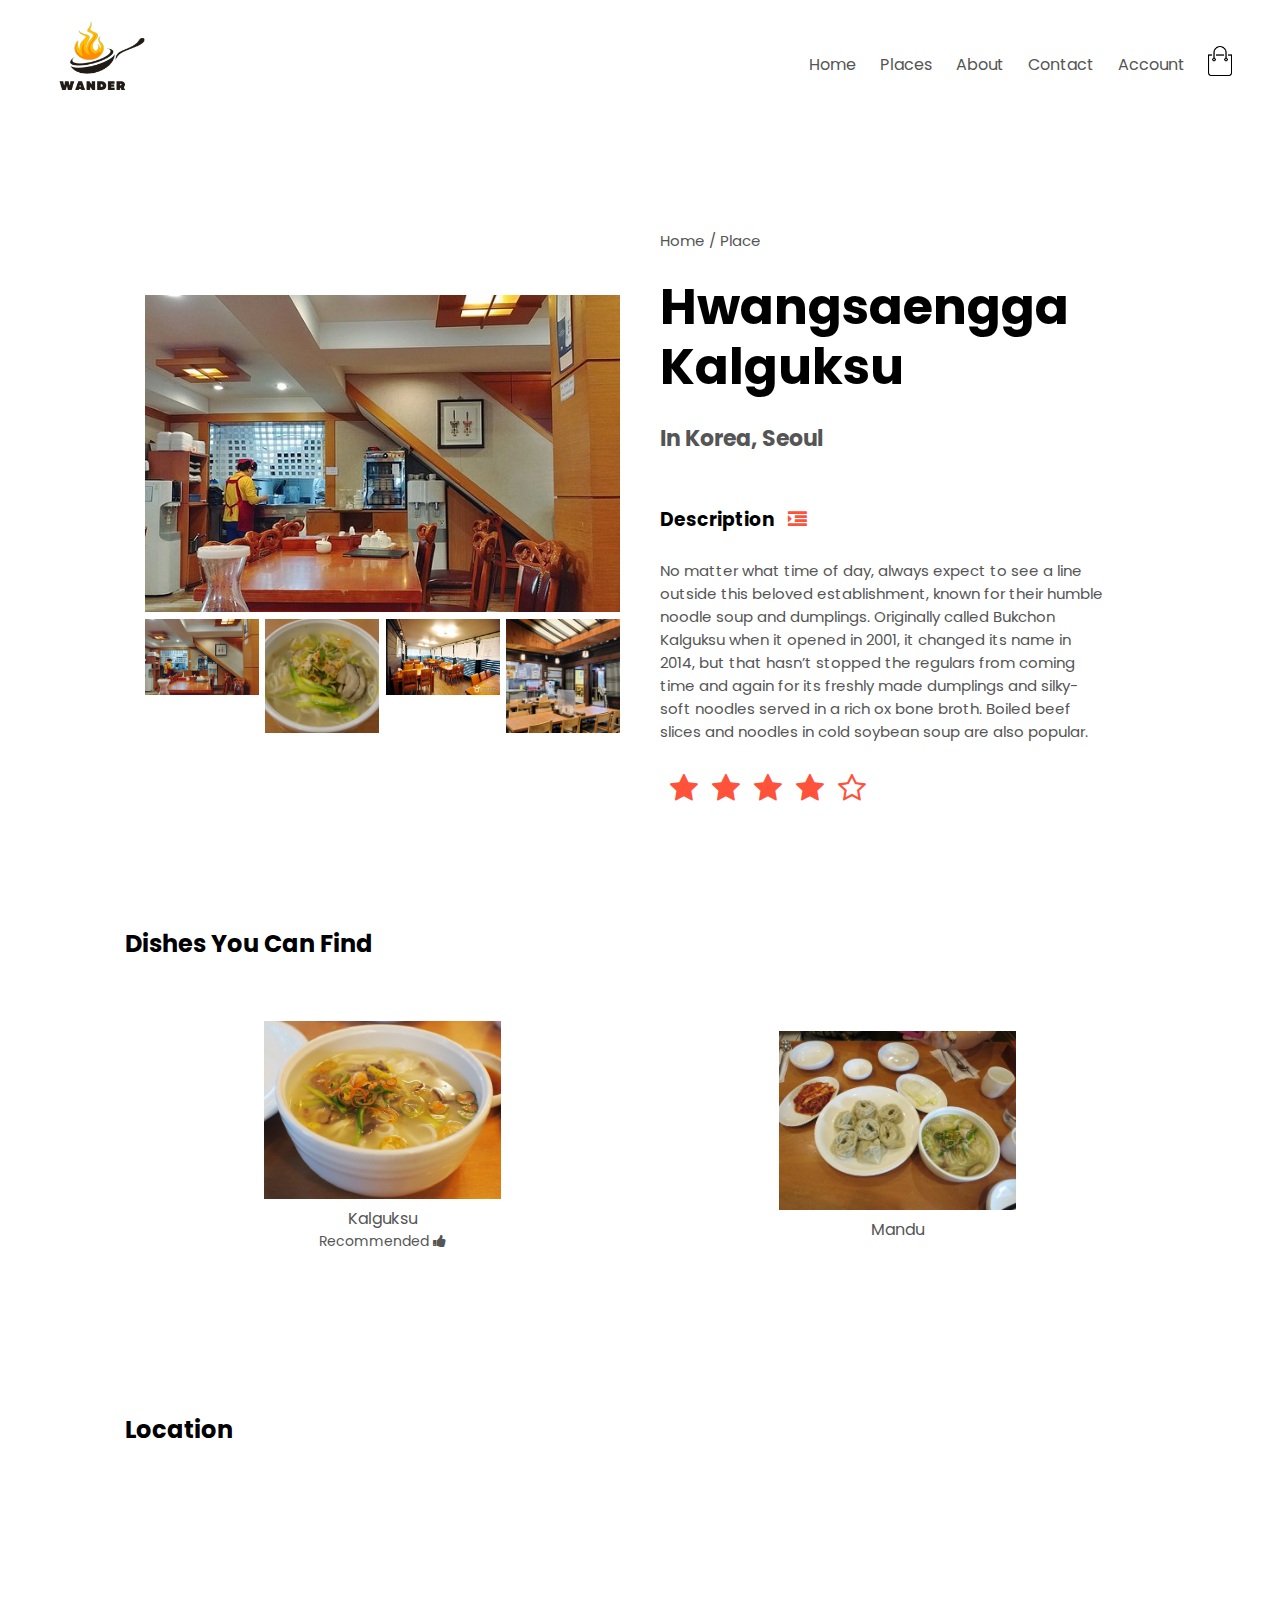
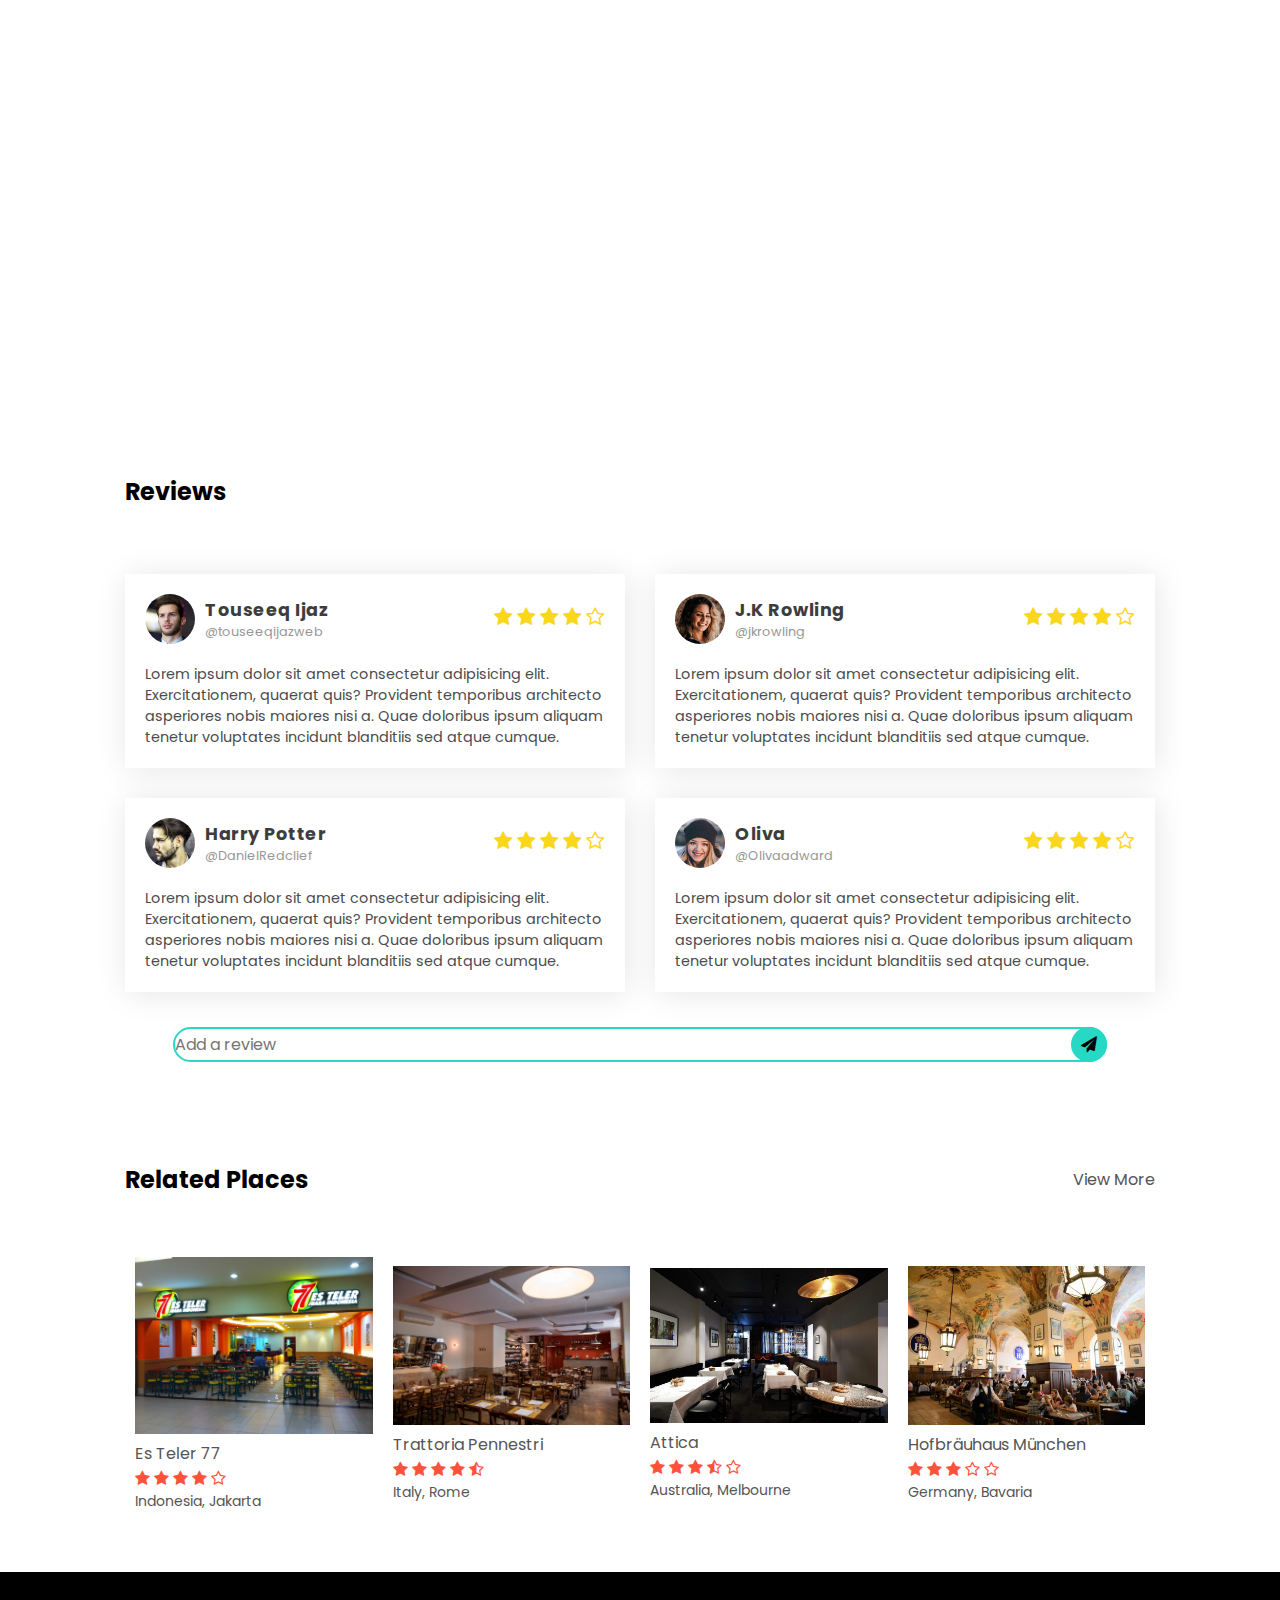
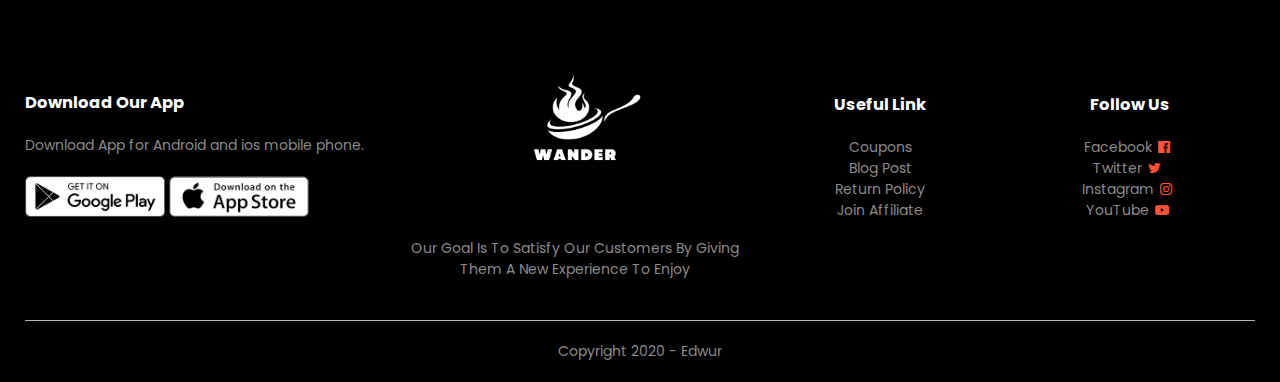
<file: product-details3.html>
<!DOCTYPE html>
<html lang="en">
<head>
    <meta charset="UTF-8">
    <meta name="viewport" content="width=device-width, initial-scale=1.0">
    <title>All Products - Redstore </title>
    <link rel="stylesheet" href="style.css">
    <link rel="preconnect" href="https://fonts.googleapis.com">
<link rel="preconnect" href="https://fonts.gstatic.com" crossorigin>
<link href="https://fonts.googleapis.com/css2?family=Poppins:ital,wght@0,200;0,300;0,400;0,500;0,600;0,700;1,200&display=swap" rel="stylesheet">

<link rel="stylesheet" href="https://cdnjs.cloudflare.com/ajax/libs/font-awesome/4.7.0/css/font-awesome.css">
<!--Fav-icon------------------------------>
<link rel="shortcut icon" href="images/fav-icon.png"/>
<!--poppins-font-family------------------->
<link rel="preconnect" href="https://fonts.gstatic.com">
<link href="https://fonts.googleapis.com/css2?family=Poppins:ital,wght@0,100;0,200;0,300;0,400;0,500;0,600;0,700;0,800;0,900;1,100;1,200;1,300;1,400;1,500;1,600;1,700;1,800;1,900&display=swap" rel="stylesheet">

</head>
<body>    
    <div class="container">
        <div class="navbar">
            <div class="logo">
                <a href="index.html"><img src="images/food_logo1_2.png" width="100px" alt="logo"/></a>
            </div>
            <nav>
                <ul id="MenuItems">
                    <li><a href="index.html">Home</a></li>
                    <li><a href="product.html">Places</a></li>
                    <li><a href="about.html">About</a></li>
                    <li><a href="contact.html">Contact</a></li>
                    <li><a href="account.html">Account</a></li>
                </ul>
            </nav>
            <a href="cart.html"><img src="images/cart.png" width="30px" height="30px"></a>
            <img src="images/menu.png" class="menu-icon" alt="menu" onclick="menutoggle()">
        </div>
        
    </div>

    <!-- ----- single product details ------- -->

    <div class="small-container single-product">
        <div class="row">
            <div class="col-2">
                <img src="images/restaurant_3.jpg" width="100%" id="ProductImg">

                <div class="small-img-row">
                    <div class="small-img-col">
                        <img src="images/restaurant_3.jpg" width="100%" alt="" class="small-img">
                    </div>
                    <div class="small-img-col">
                        <img src="images/restaurant_3_2.webp" width="100%" alt="" class="small-img">
                    </div>
                    <div class="small-img-col">
                        <img src="images/restaurant_3_3.jpg" width="100%" alt="" class="small-img">
                    </div>
                    <div class="small-img-col">
                        <img src="images/restaurant_3_4.webp" width="100%" alt="" class="small-img">
                    </div>
                </div>
            </div>
            <div class="col-2">
                <p>Home / Place</p>
                <h1>Hwangsaengga Kalguksu</h1>
                <h4>In Korea, Seoul</h4>
                <h3 class="place-description">Description <i class="fa fa-indent"></i></h3>
                <br>
                <p>No matter what time of day, always expect to see a line outside this beloved establishment, known for their humble noodle soup and dumplings. Originally called Bukchon Kalguksu when it opened in 2001, it changed its name in 2014, but that hasn’t stopped the regulars from coming time and again for its freshly made dumplings and silky-soft noodles served in a rich ox bone broth. Boiled beef slices and noodles in cold soybean soup are also popular.</p>
                
                    <div class="rating-details">
                        <i class="fa fa-star"></i>
                        <i class="fa fa-star"></i>
                        <i class="fa fa-star"></i>
                        <i class="fa fa-star"></i>
                        <i class="fa fa-star-o" aria-hidden="true"></i>
                    </div>
            </div>
        
            
        </div>
    </div>

    <!--- Dishes ---->
    <div class="small-container">
        <div class="row row-2">
            <h2>Dishes You Can Find</h2>
        </div>
    </div>

    <div class="small-container">
        <div class="row">
            <div class="col-4">
                <img src="images/kalguksu.jpg" alt="">
                <h4 class="food-title">Kalguksu</h4>
                <p class="food-title">Recommended <i class="fa fa-thumbs-up" aria-hidden="true"></i></p>
            </div>
            <div class="col-4">
                <img src="images/mandu.jpg" alt="">
                <h4 class="food-title">Mandu</h4>
            </div>
            

        </div>
        
    </div>

    <!--- Location ---->
    <div class="small-container">
        <div class="row row-2">
            <h2>Location</h2>
        </div>
    </div>

    <section class="location small-location">
        <iframe src="https://www.google.com/maps/embed?pb=!1m18!1m12!1m3!1d3161.935846628238!2d126.97806607506257!3d37.58012832334982!2m3!1f0!2f0!3f0!3m2!1i1024!2i768!4f13.1!3m3!1m2!1s0x357ca2c6a6997cd7%3A0x3e711983ffff9052!2sHwangsaengga%20Kalguksu!5e0!3m2!1sen!2sid!4v1697807938459!5m2!1sen!2sid" width="600" height="450" style="border:0;" allowfullscreen="" loading="lazy" referrerpolicy="no-referrer-when-downgrade"></iframe>
    </section>

    <!--- Reviews ---->
    <div class="small-container">
        <div class="row row-2">
            <h2>Reviews</h2>
        </div>
    </div>


        <!--Testimonials------------------->
        <section id="testimonials">
            <!--testimonials-box-container------>
            <div class="testimonial-box-container">
                <!--BOX-1-------------->
                <div class="testimonial-box">
                    <!--top------------------------->
                    <div class="box-top">
                        <!--profile----->
                        <div class="profile">
                            <!--img---->
                            <div class="profile-img">
                                <img src="images/review_4.png" />
                            </div>
                            <!--name-and-username-->
                            <div class="name-user">
                                <strong>Touseeq Ijaz</strong>
                                <span>@touseeqijazweb</span>
                            </div>
                        </div>
                        <!--reviews------>
                        <div class="reviews">
                            <i class="fa fa-star"></i>
                            <i class="fa fa-star"></i>
                            <i class="fa fa-star"></i>
                            <i class="fa fa-star"></i>
                            <i class="fa fa-star-o"></i><!--Empty star-->
                        </div>
                    </div>
                    <!--Comments---------------------------------------->
                    <div class="client-comment">
                        <p>Lorem ipsum dolor sit amet consectetur adipisicing elit. Exercitationem, quaerat quis? Provident temporibus architecto asperiores nobis maiores nisi a. Quae doloribus ipsum aliquam tenetur voluptates incidunt blanditiis sed atque cumque.</p>
                    </div>
                </div>
                <!--BOX-2-------------->
                <div class="testimonial-box">
                    <!--top------------------------->
                    <div class="box-top">
                        <!--profile----->
                        <div class="profile">
                            <!--img---->
                            <div class="profile-img">
                                <img src="images/review_3.png" />
                            </div>
                            <!--name-and-username-->
                            <div class="name-user">
                                <strong>J.K Rowling</strong>
                                <span>@jkrowling</span>
                            </div>
                        </div>
                        <!--reviews------>
                        <div class="reviews">
                            <i class="fa fa-star"></i>
                            <i class="fa fa-star"></i>
                            <i class="fa fa-star"></i>
                            <i class="fa fa-star"></i>
                            <i class="fa fa-star-o"></i><!--Empty star-->
                        </div>
                    </div>
                    <!--Comments---------------------------------------->
                    <div class="client-comment">
                        <p>Lorem ipsum dolor sit amet consectetur adipisicing elit. Exercitationem, quaerat quis? Provident temporibus architecto asperiores nobis maiores nisi a. Quae doloribus ipsum aliquam tenetur voluptates incidunt blanditiis sed atque cumque.</p>
                    </div>
                </div>
                <!--BOX-3-------------->
                <div class="testimonial-box">
                    <!--top------------------------->
                    <div class="box-top">
                        <!--profile----->
                        <div class="profile">
                            <!--img---->
                            <div class="profile-img">
                                <img src="images/review_2.png" />
                            </div>
                            <!--name-and-username-->
                            <div class="name-user">
                                <strong>Harry Potter</strong>
                                <span>@DanielRedclief</span>
                            </div>
                        </div>
                        <!--reviews------>
                        <div class="reviews">
                            <i class="fa fa-star"></i>
                            <i class="fa fa-star"></i>
                            <i class="fa fa-star"></i>
                            <i class="fa fa-star"></i>
                            <i class="fa fa-star-o"></i><!--Empty star-->
                        </div>
                    </div>
                    <!--Comments---------------------------------------->
                    <div class="client-comment">
                        <p>Lorem ipsum dolor sit amet consectetur adipisicing elit. Exercitationem, quaerat quis? Provident temporibus architecto asperiores nobis maiores nisi a. Quae doloribus ipsum aliquam tenetur voluptates incidunt blanditiis sed atque cumque.</p>
                    </div>
                </div>
                <!--BOX-4-------------->
                <div class="testimonial-box">
                    <!--top------------------------->
                    <div class="box-top">
                        <!--profile----->
                        <div class="profile">
                            <!--img---->
                            <div class="profile-img">
                                <img src="images/review_1.png" />
                            </div>
                            <!--name-and-username-->
                            <div class="name-user">
                                <strong>Oliva</strong>
                                <span>@Olivaadward</span>
                            </div>
                        </div>
                        <!--reviews------>
                        <div class="reviews">
                            <i class="fa fa-star"></i>
                            <i class="fa fa-star"></i>
                            <i class="fa fa-star"></i>
                            <i class="fa fa-star"></i>
                            <i class="fa fa-star-o"></i><!--Empty star-->
                        </div>
                    </div>
                    <!--Comments---------------------------------------->
                    <div class="client-comment">
                        <p>Lorem ipsum dolor sit amet consectetur adipisicing elit. Exercitationem, quaerat quis? Provident temporibus architecto asperiores nobis maiores nisi a. Quae doloribus ipsum aliquam tenetur voluptates incidunt blanditiis sed atque cumque.</p>
                    </div>
                </div>
            </div>
            <span class="input-container">
            <input type="text" placeholder="Add a review" class="review-input" />
            <span class="send-button"><i class="fa fa-paper-plane" aria-hidden="true"></i></span>
            </span>
        </section>

    <!-- ------- title ------- -->
        <div class="small-container">
            <div class="row row-2">
                <h2>Related Places</h2>
                <p>View More</p>
            </div>
        </div>

    <!-- ------- products ------ -->

    <div class="small-container">
        <div class="row">
            <div class="col-4">
                <img src="images/restaurant_5.jpg" alt="">
                <h4>Es Teler 77</h4>
                <div class="rating">
                    <i class="fa fa-star"></i>
                    <i class="fa fa-star"></i>
                    <i class="fa fa-star"></i>
                    <i class="fa fa-star"></i>
                    <i class="fa fa-star-o" aria-hidden="true"></i>
                </div>
                <p>Indonesia, Jakarta</p>
            </div>
            <div class="col-4">
                <img src="images/restaurant_6_2.png" alt="">
                <h4>Trattoria Pennestri</h4>
                <div class="rating">
                    <i class="fa fa-star"></i>
                    <i class="fa fa-star"></i>
                    <i class="fa fa-star"></i>
                    <i class="fa fa-star"></i>
                    <i class="fa fa-star-half-o" aria-hidden="true"></i>
                </div>
                <p>Italy, Rome</p>
            </div>
            <div class="col-4">
                <img src="images/restaurant_7.jpg" alt="">
                <h4>Attica</h4>
                <div class="rating">
                    <i class="fa fa-star"></i>
                    <i class="fa fa-star"></i>
                    <i class="fa fa-star"></i>
                    <i class="fa fa-star-half-o"></i>
                    <i class="fa fa-star-o" aria-hidden="true"></i>
                </div>
                <p>Australia, Melbourne</p>
            </div>
            <div class="col-4">
                <img src="images/restaurant_8.jpg" alt="">
                <h4>Hofbräuhaus München</h4>
                <div class="rating">
                    <i class="fa fa-star"></i>
                    <i class="fa fa-star"></i>
                    <i class="fa fa-star"></i>
                    <i class="fa fa-star-o"></i>
                    <i class="fa fa-star-o" aria-hidden="true"></i>
                </div>
                <p>Germany, Bavaria</p>
            </div>

        </div>
        
    </div>

    <!---- Footer ----->
    <div class="footer">
        <div class="container">
            <div class="row">
                <div class="footer-col-1">
                    <h3>Download Our App</h3>
                    <p>Download App for Android and ios mobile phone.</p>
                    <div class="app-logo">
                        <img src="images/play-store.png" alt="">
                        <img src="images/app-store.png" alt="">
                    </div>
                </div>
                <div class="footer-col-2">
                    <img src="images/food_logo2.png" alt="">
                    <p>Our Goal Is To Satisfy Our Customers By Giving Them A New Experience To Enjoy</p>
                </div>
                <div class="footer-col-3">
                    <h3>Useful Link</h3>
                    <ul>
                        <li>Coupons</li>
                        <li>Blog Post</li>
                        <li>Return Policy</li>
                        <li>Join Affiliate</li>
                    </ul>
                </div>
                <div class="footer-col-4">
                    <h3>Follow Us</h3>
                    <ul class="follow-us">
                        <li>Facebook<i class="fa fa-facebook-official" aria-hidden="true"></i></li>
                        <li>Twitter<i class="fa fa-twitter" aria-hidden="true"></i></li>
                        <li>Instagram<i class="fa fa-instagram" aria-hidden="true"></i></li>
                        <li>YouTube<i class="fa fa-youtube-play" aria-hidden="true"></i></li>
                    </ul>
                </div>

            </div>
            <hr>
            <p class="copyright">Copyright 2020 -  Edwur </p>
        </div>
    </div>
    <!-- JS for toggle menu -->
    <script src="script.js"></script>

    <!-- js for product gallery -->
    <script>
        let ProductImg = document.getElementById("ProductImg");
        let SmallImg = document.getElementsByClassName("small-img"); //an array

        SmallImg[0].onclick = function() {
            ProductImg.src = SmallImg[0].src;
        }
        SmallImg[1].onclick = function() {
            ProductImg.src = SmallImg[1].src;
        }
        SmallImg[2].onclick = function() {
            ProductImg.src = SmallImg[2].src;
        }
        SmallImg[3].onclick = function() {
            ProductImg.src = SmallImg[3].src;
        }

    </script>
    
</body>
</html>
</file>
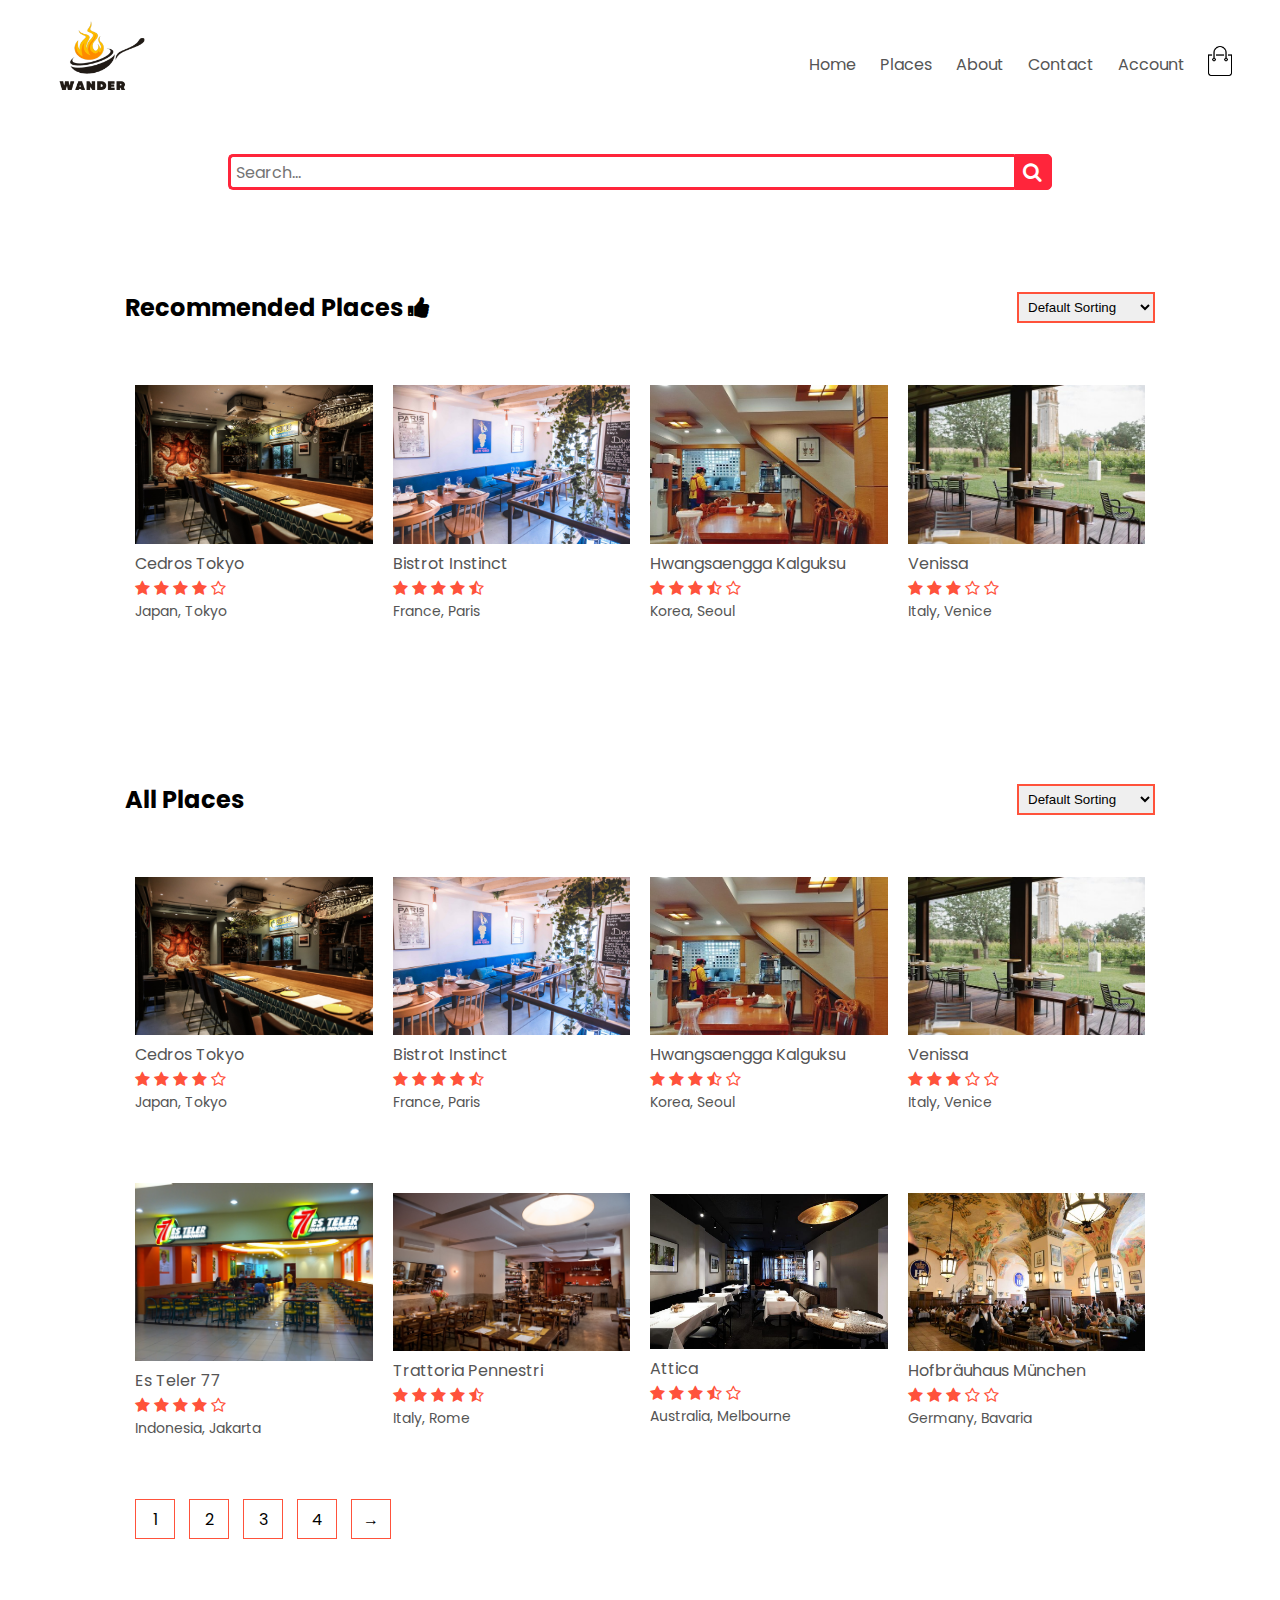
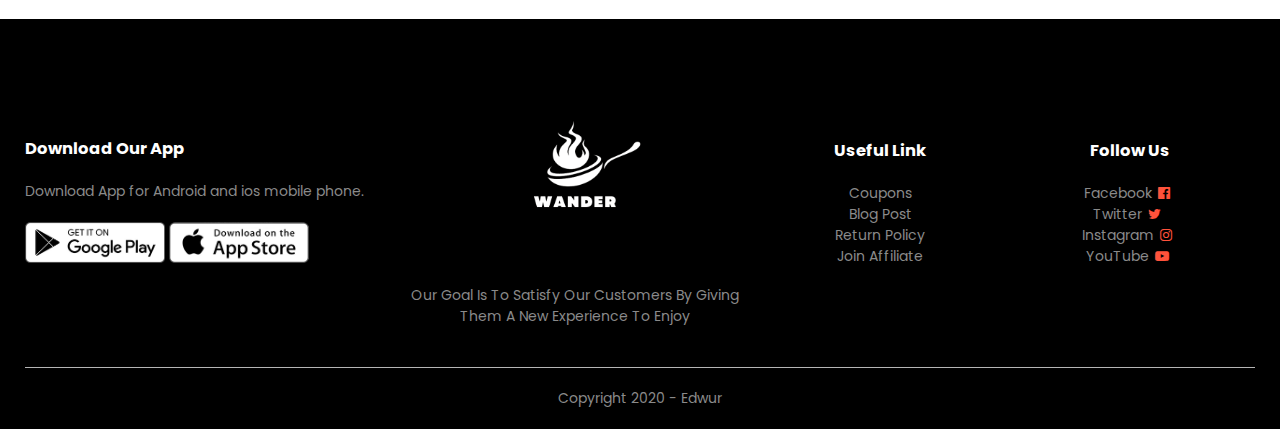
<file: product.html>
<!DOCTYPE html>
<html lang="en">
<head>
    <meta charset="UTF-8">
    <meta name="viewport" content="width=device-width, initial-scale=1.0">
    <title>All Places - Wander </title>
    <link rel="stylesheet" href="style.css">
    <link rel="preconnect" href="https://fonts.googleapis.com">
<link rel="preconnect" href="https://fonts.gstatic.com" crossorigin>
<link href="https://fonts.googleapis.com/css2?family=Poppins:ital,wght@0,200;0,300;0,400;0,500;0,600;0,700;1,200&display=swap" rel="stylesheet">

<link rel="stylesheet" href="https://cdnjs.cloudflare.com/ajax/libs/font-awesome/4.7.0/css/font-awesome.css">
<!--Fav-icon------------------------------>
<link rel="shortcut icon" href="images/fav-icon.png"/>
<!--poppins-font-family------------------->
<link rel="preconnect" href="https://fonts.gstatic.com">
<link href="https://fonts.googleapis.com/css2?family=Poppins:ital,wght@0,100;0,200;0,300;0,400;0,500;0,600;0,700;0,800;0,900;1,100;1,200;1,300;1,400;1,500;1,600;1,700;1,800;1,900&display=swap" rel="stylesheet">

</head>
<body>    
    <div class="container">
        <div class="navbar">
            <div class="logo">
                <a href="index.html"><img src="images/food_logo1_2.png" width="100px" alt="logo"/></a>
            </div>
            <nav>
                <ul id="MenuItems">
                    <li><a href="index.html">Home</a></li>
                    <li><a href="product.html">Places</a></li>
                    <li><a href="about.html">About</a></li>
                    <li><a href="contact.html">Contact</a></li>
                    <li><a href="account.html">Account</a></li>
                </ul>
            </nav>
            <a href="cart.html"><img src="images/cart.png" width="30px" height="30px"></a>
            <img src="images/menu.png" class="menu-icon" alt="menu" onclick="menutoggle()">
        </div>
        
    </div>

    <div class="small-container search-container">
        <div class="wrap">
            <div class="search">
               <input type="text" class="searchTerm" placeholder="Search...">
               <button type="submit" class="searchButton">
                 <i class="fa fa-search"></i>
              </button>
            </div>
          </div>
    </div>

    <div class="small-container">
        <div class="row row-2">
            <h2>Recommended Places <i class="fa fa-thumbs-up" aria-hidden="true"></i></h2>
            <select>
                <option>Default Sorting</option>
                <option>Sort by popularity</option>
                <option>Sort by rating</option>
                <option>Sort by newest</option>
            </select>
        </div>
        
        <div class="row">
            <div class="col-4">
                <a href="product-details.html"><img src="images/cedros-tokyo.jpg" alt=""></a>
                <a href="product-details.html"><h4>Cedros Tokyo</h4></a>
                <div class="rating">
                    <i class="fa fa-star"></i>
                    <i class="fa fa-star"></i>
                    <i class="fa fa-star"></i>
                    <i class="fa fa-star"></i>
                    <i class="fa fa-star-o" aria-hidden="true"></i>
                </div>
                <p>Japan, Tokyo</p>
            </div>
            <div class="col-4">
                <a href="product-details2.html"><img src="images/bistrot-instinct.avif" alt=""></a>
                <a href="product-details2.html"><h4>Bistrot Instinct</h4></a>
                <div class="rating">
                    <i class="fa fa-star"></i>
                    <i class="fa fa-star"></i>
                    <i class="fa fa-star"></i>
                    <i class="fa fa-star"></i>
                    <i class="fa fa-star-half-o" aria-hidden="true"></i>
                </div>
                <p>France, Paris</p>
            </div>
            <div class="col-4">
                <a href="product-details3.html"><img src="images/restaurant_3.jpg" alt=""></a>
                <a href="product-details3.html"><h4>Hwangsaengga Kalguksu</h4></a>
                <div class="rating">
                    <i class="fa fa-star"></i>
                    <i class="fa fa-star"></i>
                    <i class="fa fa-star"></i>
                    <i class="fa fa-star-half-o"></i>
                    <i class="fa fa-star-o" aria-hidden="true"></i>
                </div>
                <p>Korea, Seoul</p>
            </div>
            <div class="col-4">
                <a href="product-details4.html"><img src="images/restaurant_4.jpg" alt=""></a>
                <a href="product-details4.html"><h4>Venissa</h4></a>
                <div class="rating">
                    <i class="fa fa-star"></i>
                    <i class="fa fa-star"></i>
                    <i class="fa fa-star"></i>
                    <i class="fa fa-star-o"></i>
                    <i class="fa fa-star-o" aria-hidden="true"></i>
                </div>
                <p>Italy, Venice</p>
            </div>

        </div>
        
    </div>

    <div class="small-container">

        <div class="row row-2">
            <h2>All Places</h2>
            <select>
                <option>Default Sorting</option>
                <option>Sort by popularity</option>
                <option>Sort by rating</option>
                <option>Sort by newest</option>
            </select>
        </div>
        
        <div class="row">
            <div class="col-4">
                <a href="product-details.html"><img src="images/cedros-tokyo.jpg" alt=""></a>
                <a href="product-details.html"><h4>Cedros Tokyo</h4></a>
                <div class="rating">
                    <i class="fa fa-star"></i>
                    <i class="fa fa-star"></i>
                    <i class="fa fa-star"></i>
                    <i class="fa fa-star"></i>
                    <i class="fa fa-star-o" aria-hidden="true"></i>
                </div>
                <p>Japan, Tokyo</p>
            </div>
            <div class="col-4">
                <a href="product-details2.html"><img src="images/bistrot-instinct.avif" alt=""></a>
                <a href="product-details2.html"><h4>Bistrot Instinct</h4></a>
                <div class="rating">
                    <i class="fa fa-star"></i>
                    <i class="fa fa-star"></i>
                    <i class="fa fa-star"></i>
                    <i class="fa fa-star"></i>
                    <i class="fa fa-star-half-o" aria-hidden="true"></i>
                </div>
                <p>France, Paris</p>
            </div>
            <div class="col-4">
                <a href="product-details3.html"><img src="images/restaurant_3.jpg" alt=""></a>
                <a href="product-details3.html"><h4>Hwangsaengga Kalguksu</h4></a>
                <div class="rating">
                    <i class="fa fa-star"></i>
                    <i class="fa fa-star"></i>
                    <i class="fa fa-star"></i>
                    <i class="fa fa-star-half-o"></i>
                    <i class="fa fa-star-o" aria-hidden="true"></i>
                </div>
                <p>Korea, Seoul</p>
            </div>
            <div class="col-4">
                <a href="product-details4.html"><img src="images/restaurant_4.jpg" alt=""></a>
                <a href="product-details4.html"><h4>Venissa</h4></a>
                <div class="rating">
                    <i class="fa fa-star"></i>
                    <i class="fa fa-star"></i>
                    <i class="fa fa-star"></i>
                    <i class="fa fa-star-o"></i>
                    <i class="fa fa-star-o" aria-hidden="true"></i>
                </div>
                <p>Italy, Venice</p>
            </div>

        </div>
        <div class="row">
            <div class="col-4">
                <img src="images/restaurant_5.jpg" alt="">
                <h4>Es Teler 77</h4>
                <div class="rating">
                    <i class="fa fa-star"></i>
                    <i class="fa fa-star"></i>
                    <i class="fa fa-star"></i>
                    <i class="fa fa-star"></i>
                    <i class="fa fa-star-o" aria-hidden="true"></i>
                </div>
                <p>Indonesia, Jakarta</p>
            </div>
            <div class="col-4">
                <img src="images/restaurant_6_2.png" alt="">
                <h4>Trattoria Pennestri</h4>
                <div class="rating">
                    <i class="fa fa-star"></i>
                    <i class="fa fa-star"></i>
                    <i class="fa fa-star"></i>
                    <i class="fa fa-star"></i>
                    <i class="fa fa-star-half-o" aria-hidden="true"></i>
                </div>
                <p>Italy, Rome</p>
            </div>
            <div class="col-4">
                <img src="images/restaurant_7.jpg" alt="">
                <h4>Attica</h4>
                <div class="rating">
                    <i class="fa fa-star"></i>
                    <i class="fa fa-star"></i>
                    <i class="fa fa-star"></i>
                    <i class="fa fa-star-half-o"></i>
                    <i class="fa fa-star-o" aria-hidden="true"></i>
                </div>
                <p>Australia, Melbourne</p>
            </div>
            <div class="col-4">
                <img src="images/restaurant_8.jpg" alt="">
                <h4>Hofbräuhaus München</h4>
                <div class="rating">
                    <i class="fa fa-star"></i>
                    <i class="fa fa-star"></i>
                    <i class="fa fa-star"></i>
                    <i class="fa fa-star-o"></i>
                    <i class="fa fa-star-o" aria-hidden="true"></i>
                </div>
                <p>Germany, Bavaria</p>
            </div>

        </div>
        <div class="page-btn">
            <span>1</span>
            <span>2</span>
            <span>3</span>
            <span>4</span>
            <span>&#8594;</span>
        </div>
    </div>

    <!---- Footer ----->
    <div class="footer">
        <div class="container">
            <div class="row">
                <div class="footer-col-1">
                    <h3>Download Our App</h3>
                    <p>Download App for Android and ios mobile phone.</p>
                    <div class="app-logo">
                        <img src="images/play-store.png" alt="">
                        <img src="images/app-store.png" alt="">
                    </div>
                </div>
                <div class="footer-col-2">
                    <img src="images/food_logo2.png" alt="">
                    <p>Our Goal Is To Satisfy Our Customers By Giving Them A New Experience To Enjoy</p>
                </div>
                <div class="footer-col-3">
                    <h3>Useful Link</h3>
                    <ul>
                        <li>Coupons</li>
                        <li>Blog Post</li>
                        <li>Return Policy</li>
                        <li>Join Affiliate</li>
                    </ul>
                </div>
                <div class="footer-col-4">
                    <h3>Follow Us</h3>
                    <ul class="follow-us">
                        <li>Facebook<i class="fa fa-facebook-official" aria-hidden="true"></i></li>
                        <li>Twitter<i class="fa fa-twitter" aria-hidden="true"></i></li>
                        <li>Instagram<i class="fa fa-instagram" aria-hidden="true"></i></li>
                        <li>YouTube<i class="fa fa-youtube-play" aria-hidden="true"></i></li>
                    </ul>
                </div>

            </div>
            <hr>
            <p class="copyright">Copyright 2020 -  Edwur </p>
        </div>
    </div>
    <!-- JS for toggle menu -->
    <script src="script.js"></script>
    
</body>
</html>
</file>
<file: style.css>
* {
    margin: 0;
    padding: 0;
    box-sizing: border-box;
    
}

body{
    font-family: 'Poppins', sans-serif;
}

.navbar {
    display: flex;
    align-items: center;
    padding: 20px;
}

nav{
    flex: 1;
    text-align: right;
}
nav ul{
    display: inline-block;
    list-style-type: none;

}

nav ul li{
    display: inline-block;
    margin-right: 20px;

}

nav ul li::after {
    content: "";
    width: 0%;
    height: 2px;
    background: #ff523b;
    display: block;
    margin: auto;
    transition: 0.5s;
}

nav ul li:hover::after {
    width: 100%;

}

a{
    text-decoration: none;
    color: #555;
}

p{
    color: #555;
}

.container{
    max-width: 1300px;
    margin: auto;
    padding-left: 25px;
    padding-right: 25px;
}

.row{
    display: flex;
    align-items: center;
    flex-wrap: wrap;
    justify-content: space-around;

}

.col-2{
    flex-basis: 50%;
    min-width: 300px;
}

.col-2 img{
    max-width: 100%;
    padding: 50px 0;
}

.col-2 h1{
    font-size: 50px;
    line-height: 60px;
    margin: 25px 0;

}

.btn{
    display: inline-block;
    background: #ff523b;
    color: #fff;
    padding: 8px 30px;
    margin: 30px 0;
    border-radius: 30px;
    transition: 0.5s;
    cursor: pointer;
}

.btn:hover{
    background: #563434;
}

.header{
    background: radial-gradient(#f3f7d7, #ffd6d6);
    /* #93dee2fd */
}

.header .row{
    margin-top: 70px;

}

.categories{
    margin: 70px 0;

}

.col-3{
    flex-basis: 30%;
    min-width: 250px;
    margin-bottom: 30px;
}

.col-3 img{
    width: 100%;

}

.small-container{
    max-width: 1080px;
    margin: auto;
    padding-left: 25px;
    padding-right: 25px;
}

.col-4{
    flex-basis: 25%;
    padding: 10px;
    min-width: 200px;
    margin-bottom: 50px;
    transition: 0.5s;
}

.col-4 img{
    width: 100%;
    cursor: pointer;
}

.title{
    text-align: center;
    margin: 0 auto 80px;
    position: relative;
    line-height: 60px;
    color: #555;
}

.title::after{
    content: "";
    background: #ff523b;
    width: 80px;
    height: 5px;
    border-radius: 5px;
    position:absolute;
    bottom: 0;
    left: 50%;
    transform: translateX(-50%);
}

h4{
    color: #555;
    font-weight: normal;

}

.col-4 p{
    font-size: 14px;

}

.rating .fa{
    color: #ff523b;
}
.col-4:hover{
    transform: translateY(-5px);
}

/* ---offer--- */

.offer{
    background: radial-gradient(#fff, #ffd6d6);
    margin-top: 80px;
    padding: 30px 0;

}

.col-2 .offer-img{
    padding: 50px;
}

small{
    color: #555;
}

/* --- testimonial----- */

.testimonial{
    padding-top: 100px;
}

.testimonial .col-3{
    text-align: center;
    padding: 40px 20px;
    box-shadow: 0 0 20px 0px rgba(0, 0, 0, 0.1);
    cursor: pointer;
    transition: 0.5s;
}

.testimonial .col-3 img{
    width: 50px;
    margin-top: 20px;
    border-radius: 50%;
}

.testimonial .col-3:hover{
    transform: translateY(-10px);

}

.fa.fa-quote-left{
    font-size: 34px;
    color: #ff523b;
}

.col-3 p{
    font-size: 12px;
    margin: 12px 0;
    color: #777;
}

.testimonial .col-3 h3{
    font-weight: 600;
    color: #555;
    font-size: 16px;
}

/* ------ brands ------- */

.brands{
    margin: 100px auto;

}
.col-5{
    width: 160px;

}
.col-5 img{
    width: 100%;
    cursor: pointer;
    filter: grayscale(100%);
    transition: 0.5s;
}   
.col-5 img:hover{
    filter: grayscale(0);
}

/* -----Footer----- */

.footer{
    background: #000;
    color: #8a8a8a;
    font-size: 14px;
    padding: 60px 0 20px;

}

.footer p{
    color: #8a8a8a;

}

.footer h3{
    color: #fff;
    margin-bottom: 20px;
}

.footer-col-1, .footer-col-2, .footer-col-3, .footer-col-4{
    min-width: 250px;
    margin-bottom: 20px;

}

.footer-col-1{
    flex-basis: 30%;
}

.footer-col-2{
    flex: 1;
    text-align: center;
}

.footer-col-2 img{
    width: 180px;
    margin-bottom: 20px;
}

.footer-col-3, .footer-col-4{
    flex-basis: 12%;
    text-align: center;
}

ul{
    list-style-type: none;
}

.app-logo{
    margin-top: 20px;
}

.app-logo img{
    width: 140px;
}
.footer hr{
    border: none;
    background: #b5b5b5;
    height: 1px;
    margin: 20px 0;
}
.copyright{
    text-align: center;
}

.follow-us li .fa{
    width: 25px;
    color: #ff523b;
}

.menu-icon{
    width: 28px;
    margin-left: 20px;
    display: none;
}

/* ------- All Products -------------------------------- */

.row-2{
    justify-content: space-between;
    margin: 100px auto 50px;

}

.row-22{
    justify-content: space-between;
    margin: 150px auto 50px;
}

select{
    border: 2px solid #ff523b;
    padding: 5px;

}

select:focus{
    outline: none;
}

.page-btn{
    margin: 0 auto 80px;

}
.page-btn span{
    display: inline-block;
    border: 1px solid #ff523b;
    margin-left: 10px;
    width: 40px;
    height: 40px;
    text-align: center;
    line-height: 40px;
    cursor: pointer;
    transition: 0.5s;
}

.page-btn span:hover{
    background: #ff523b;
    color: #fff;
}


/* ------single product details ------ */
.single-product{
    margin-top: 80px;

}

.single-product .col-2 img{
    padding: 0;

}

.single-product .col-2{
    padding: 20px;
}

.single-product h4{
    margin: 20px 0;
    font-size: 22px;
    font-weight: bold;
}
.single-product select{
    display: block;
    padding: 10px;
    margin-top: 20px;

}
.single-product input{
    width: 50px;
    height: 40px;
    padding-left: 10px;
    font-size: 20px;
    margin-right: 10px;
    border: 1px solid #ff523b;
}

input:focus{
    outline: none;
}

.single-product .fa{
    color: #ff523b;
    margin-left: 10px;

}

.small-img-row{
    display: flex;
    justify-content: space-between;
}

.small-img-col{
    flex-basis: 24%;
    cursor: pointer;
}


/* -------- Cart Items --------- */
.cart-page{
    margin: 80px auto;

}

table{
    width: 100%;
    border-collapse: collapse;
}

.cart-info{
    display: flex;
    flex-wrap: wrap;
}

th{
    text-align: left;
    padding: 5px;
    color: #fff;
    background: #ff523b;
    font-weight: normal;
}

td{
    padding: 10px 5px;

}

td input{
    width: 40px;
    height: 30px;
    padding:5px;
}
td a{
    color: #ff523b;
    font-size: 12px;

}

td img{
    width: 80px;
    height: 80px;
    margin-right: 10px;

}

.total-price{
    display: flex;
    justify-content: flex-end;

}

.total-price table{
    border-top: 3px solid #ff523b;
    width: 100%;
    max-width: 400px;
}

td:last-child{
    text-align: right;
}

th:last-child{
    text-align: right;
}

/* ---- account page ------ */
.account-page{
    padding: 50px 0;
    background: radial-gradient(#fff, #ffd6d6);

}

.form-container{
    background: #fff;
    width: 300px;
    height: 400px;
    position: relative;
    text-align: center;
    padding: 20px 0;
    margin: auto;
    box-shadow: 0 0 20px 0px rgba(0, 0, 0, 0.1);
    overflow: hidden;
}

.form-container span{
    font-weight: bold;
    padding: 0 10px;
    color: #555;
    cursor: pointer;
    width: 100px;
    display: inline-block;

}

.form-btn{
    display: inline-block;

}

.form-container form{
    max-width: 300px;
    padding: 0 20px;
    position: absolute;
    top: 130px;
    transition: 1s;
}

form input{
    width: 100%;
    height: 30px;
    margin: 10px 0;
    padding: 0 10px;
    border: 1px solid #ccc;
}

form .btn{
    width: 100%;
    border: none;
    cursor: pointer;
    margin: 10px 0;
}

form .btn:focus{
    outline: none;
}

#LoginForm{
    left: -300px;
}

#RegForm{
    left: 0;
}

form a{
    font-size: 12px;
}

#Indicator{
    width: 100px;
    border: none;
    background: #ff523b;
    height: 3px;
    margin-top: 8px;
    transform: translateX(100px);
    transition: 1s;
}

.about-us{
    text-align: center;
    align-items: center;
}

.about-us .line{
    width: 100px;
    border: none;
    background: #ff523b;
    height: 3px;
    margin-top: 8px;
    text-align: center;
    margin: auto;
    margin-bottom: 70px;
    
}

.col-2 p{
    font-size: 15px;
    margin-right: 30px;
    text-align: left;
}

.col-2 h2{
    font-size: 30px;
    margin-right: 30px;
    margin-bottom: 20px;
    text-align: left;
}

.employee{
    margin-left: 50px;
}

.contact-btn{
    border: 1px solid #ccc;
    margin-right: 395px;
    margin-top: 40px;
    border-radius: 0;
    width: 145px;
    height: 45px;
    font-size: 16px;
    cursor:pointer;
}

/*  --- CONTACT ----- */

.location{
    width:80%;
    margin: auto;
    padding: 80px 0;
}
.location iframe{
    width: 100%;

}

.contact-us{
    width: 80%;
    margin: auto;

}

.contact-col {
    flex-basis: 48%;
    margin-bottom: 30px;
}

.contact-col div{
    display: flex;
    align-items: center;
    margin-bottom: 40px;
}

.contact-col div p{
    padding: 0;
}

.contact-col div h5{
    font-size: 20px;
    margin-bottom: 5px;
    color: #555;
    font-weight: 400;
}

.contact-col input, .contact-col textarea{
    width: 100%;
    padding: 15px;
    margin-bottom: 17px;
    outline: none;
    border: 1px solid #ee8a8a;
    box-sizing:border-box;
    box-shadow: 0 0 20px 0px rgba(0, 0, 0, 0.1);
    resize: none;
}

.contact-col div .fa{
    display: block;
    margin-right: 20px;
    cursor:pointer;
    font-size: 23px;
    color: #ff523b;
}

hr.line{
    width: 160px;
    border: none;
    background: #ff523b;
    height: 3px;
    margin-top: 8px;
    text-align: center;
    margin: auto;
}

.contact-container{
    margin-top: 40px;
    text-align: center;
    align-items: center;
}

.row1{
    display: flex;
    align-items: center;
    flex-wrap: wrap;
    justify-content: space-around;
}

.header-sell{
    background: radial-gradient(#fff, #d6faff);
}

.sell-container{
    margin-top: 20px;
    text-align: center;
    align-items: center;
}

.sell-container hr{
    width: 375px !important;
    margin-bottom: 100px;
}

.row-vertical{
    display: flex;
    align-items: flex-start;
    flex-wrap: wrap;
    flex-direction: column;
    justify-content: flex-start;
    margin-bottom: 40px;
}

.col-6{
    flex-basis: 33%;
    min-width: 300px;
    position: relative;
}

.col-6 img{
    width: 75%;
    border: 2px solid #000;
    transition: 0.5s;
    border-radius: 15px;
}

.col-6 img:hover{
    border: 2px solid #0400ff;
}

.upload-icon{
    padding-top: 30px;
    padding-bottom: 30px;
    padding-left: 35px;
    padding-right: 35px;
    border-radius: 5%;
    border: 3px dotted #000;
    display: flex;
    flex-direction: column;
    align-items: center;
    justify-content: center;
    transition: 0.5s;
    cursor: pointer;
    margin-right: 10px;
}
.upload-icon h3{
    font-size: 12px;
    text-align: center;
    font-weight: 500;
}
.upload-icon .fa{
    font-size: 25px;
}

.upload-icon:hover{
    border: 3px dotted #ff523b;
}

.icon-container{
    display: flex;
    
}

.row-3{
    display: flex;
    align-items: start;
    flex-wrap: wrap;
    justify-content: start;
}

.upload-title{
    margin-bottom: 40px;
}

.main-photo-title{
    position: absolute;
    font-size: 20px;
    transform: translateY(-413px) translateX(5px);
    background-color: #ffffff;
    padding: 5px;
    color: #1d1c1c;
    font-weight: 500;
    opacity: 0.75;
    border-radius: 15px;
}

.write-title{
    margin-top: 40px;
    margin-bottom: 40px;
}

.title-input{
    width: 400%;
    padding: 10px;
    height: 50px;
    margin: 15px 0;
    box-sizing: border-box;
    border: 0.5px solid #201f1f;
    outline: none;
    background: #f0f0f0;
    box-shadow: 0 0 20px 0px rgba(0, 0, 0, 0.1);
    font-size: 20px;
    font-weight: 500;
    margin-bottom: 40px;
}

.description-input{
    width: 400%;
    padding: 10px;
    height: 200px;
    margin: 15px 0;
    box-sizing: border-box;
    outline: none;
    background: #f0f0f0;
    font-size: 20px;
    font-weight: 500;
    resize: none;
    border:none;
    margin-bottom: 40px;
}

hr{
    width: 100%;
    height: 3px;
    margin-top: 20px;
    margin-bottom: 20px;
    background-color: rgb(75, 69, 69);
    border: none;
}

.price-input{
    width: 110px;
    height: 40px;
    padding-left: 10px;
    font-size: 18px;
    margin-right: 10px;
    border: 1px solid #ff523b;
    font-weight: 500;
}

.quantity-input{
    width: 110px;
    height: 35px;
    padding-left: 10px;
    font-size: 18px;
    margin-right: 10px;
    border: 1px solid #ff523b;
    font-weight: 500;
}

.price-title{
    font-size: 16px;
    font-weight: 600;

}

.quantity-title{
    font-size: 16px;
    font-weight: 600;
    margin-top: 40px;
}

.sell-btn{
    margin-top: 40px;
    display: inline-block;
    background: #ff523b;
    color: #fff;
    padding: 15px 20px;
    width: 200px;
    margin: auto;
    border-radius: 30px;
    border: 1px solid #ccc;
    font-size: 20px;
    font-weight: 500;
    transition: 0.5s;
    cursor: pointer;
}

.sell-btn:hover{
    background: #563434;
}

.shipping-container{
    display: flex;
    align-items: center;
    margin-bottom: 40px;
}

.rating-details{
    margin-top: 30px;
}

.rating-details .fa{
    color: #ff523b;
    font-size: 30px;
}

.place-description{
    margin-top: 50px;
}

.food-title{
    text-align: center;
    font-size: 16px;
}

.small-location{
    padding: 10px 0;
}


#testimonials p{
    font-family: poppins;
}

#testimonials strong{
    font-family: poppins;
}

#testimonials span{
    font-family: poppins;
}
a{
    text-decoration: none;
}
#testimonials{
    display: flex;
    justify-content: center;
    align-items: center;
    flex-direction: column;
    width:100%;
}
.testimonial-heading{
    letter-spacing: 1px;
    margin: 30px 0px;
    padding: 10px 20px;
    display: flex;
    flex-direction: column;
    justify-content: center;
    align-items: center;
}
.testimonial-heading h1{
    font-size: 2.2rem;
    font-weight: 500;
    background-color: #202020;
    color: #ffffff;
    padding: 10px 20px;
}
.testimonial-heading span{
    font-size: 1.3rem;
    color: #252525;
    margin-bottom: 10px;
    letter-spacing: 2px;
    text-transform: uppercase;
}
.testimonial-box-container{
    display: flex;
    justify-content: center;
    align-items: center;
    flex-wrap: wrap;
    width:100%;
}
.testimonial-box{
    width:500px;
    box-shadow: 2px 2px 30px rgba(0,0,0,0.1);
    background-color: #ffffff;
    padding: 20px;
    margin: 15px;
    cursor: pointer;
}
.profile-img{
    width:50px;
    height: 50px;
    border-radius: 50%;
    overflow: hidden;
    margin-right: 10px;
}
.profile-img img{
    width: 100%;
    height: 100%;
    object-fit: cover;
    object-position: center;
}
.profile{
    display: flex;
    align-items: center;
}
.name-user{
    display: flex;
    flex-direction: column;
}
.name-user strong{
    color: #3d3d3d;
    font-size: 1.1rem;
    letter-spacing: 0.5px;
}
.name-user span{
    color: #979797;
    font-size: 0.8rem;
}
.reviews{
    color: #f9d71c;
}

.reviews .fa{
    font-size: 20px;
}
.box-top{
    display: flex;
    justify-content: space-between;
    align-items: center;
    margin-bottom: 20px;
}
.client-comment p{
    font-size: 0.9rem;
    color: #4b4b4b;
}
.testimonial-box:hover{
    transform: translateY(-10px);
    transition: all ease 0.3s;
}
 
::selection{
    color: #ffffff;
    background-color: #252525;
}

.review-input{
    width: 73%;
    height: 35px;
    border-radius: 20px;
    border: 2px solid #27d9c4;
    font-size: 16px;
    margin-top: 10px;
    font-family: poppins;
}

.send-button{
    position: absolute;
    right: 13.5%;
    margin-top: 11px;
    background-color: #27d9c4;
    border-radius: 20px;
    padding: 5px 10px 5px 10px;
    cursor: pointer;
    
}


.input-container{
    display: flex;
    justify-content: center;
    align-items: center;
    width: 100%;
    margin-top: 10px;
}

.fa-cutlery{
    margin-left: 5px;
}


.search {
    width: 100%;
    position: relative;
    display: flex;
  }
  
  .searchTerm {
    width: 100%;
    border: 3px solid #ff253b;
    border-right: none;
    padding: 5px;
    height: 36px;
    border-radius: 5px 0 0 5px;
    outline: none;
    font-family: poppins;
    font-size: 16px;
  }
  
  /* .searchTerm:focus{
    color: #0000;
  } */
  
  .searchButton {
    width: 40px;
    height: 36px;
    border: 1px solid #ff253b;
    background: #ff253b;
    text-align: center;
    color: #fff;
    border-radius: 0 5px 5px 0;
    cursor: pointer;
    font-size: 20px;
  }
  
  /*Resize the wrap to see the search bar change!*/
  .wrap{
    width: 80%;
    
    /* position: absolute;
    top: 50%;
    left: 50%;
    transform: translate(-50%, -50%); */
  }

  .search-container{
    display: flex;
    justify-content: center;
    align-items: center;
    margin-top: 25px;
  }

/* ----- Media Query For Menu ------- */

@media only screen and (max-width: 800px){

    nav ul{
        position: absolute;
        top: 70px;
        left: 0;
        background: #333;
        width: 100%;
        overflow: hidden;
        transition: 0.5s;
    }

    nav ul li{
        display: block;
        margin-right: 50px;
        margin-top: 10px;
        margin-bottom: 10px;

    }

    nav ul li a{
        color: #fff;
    }

    nav ul li::after {
        content: "";
        width: 0%;
        height: 2px;
        background: #ff523b;
        display: block;
        margin: auto;
        transition: 0.5s;
    }
    
    nav ul li:hover::after {
        width: 0%;
    
    }

    .menu-icon{
        display: block;
        cursor: pointer;
    }

    .employee{
        margin-left: 0px;
    }

    .col-2 h2{
        margin-right: 0px;
    }

    .col p{
        margin-right: 0px;
    }

    .contact-btn{
        margin-right: 0;
    }

    hr.line{
        width: 160px !important;
    }
}

/* media query for less than 600 screen size */
@media only screen and (max-width: 600px){
    .row{
        text-align: center;
    }

    .col-2, .col-3, .col-4{
        flex-basis: 100%;
    }
    .single-product .row{
        text-align: left;

    }
    .single-product .col-2{
        padding: 20px 0;

    }
    .single-product h1{
        font-size: 26px;
        line-height: 32px;
    }

    .cart-info p{
        display: none;
    }

    .title-input{
        width: 100%;
    }

    .description-input{
        width: 100%;
    }

    .icon-container{
        margin-top: 35px;
        margin-bottom: 35px;
    }

    .main-photo-title{
        transform: translateY(-300px) translateX(7px);;
        
    }

    hr.line{
        width: 160px !important;
    }

}

@media(max-width:1060px){
    .testimonial-box{
        width:45%;
        padding: 10px;
    }
}
@media(max-width:790px){
    .testimonial-box{
        width:100%;
    }
    .testimonial-heading h1{
        font-size: 1.4rem;
    }
}
@media(max-width:340px){
    .box-top{
        flex-wrap: wrap;
        margin-bottom: 10px;
    }
    .reviews{
        margin-top: 10px;
    }
}
</file>
